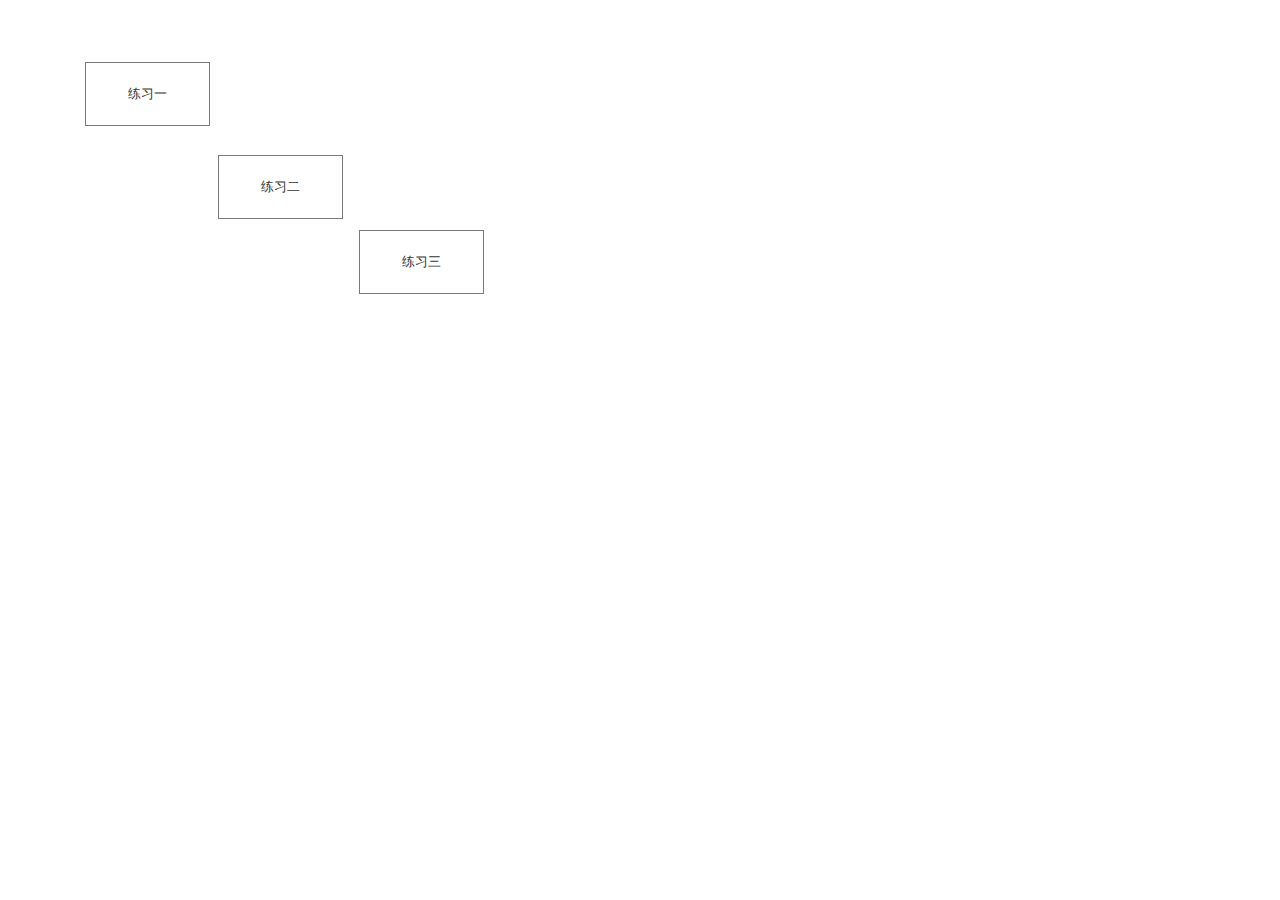
<file: index.html>
﻿<!DOCTYPE html>
<html>
  <head>
    <title>index</title>
    <meta http-equiv="X-UA-Compatible" content="IE=edge"/>
    <meta http-equiv="content-type" content="text/html; charset=utf-8"/>
    <meta name="apple-mobile-web-app-capable" content="yes"/>
    <link href="resources/css/jquery-ui-themes.css" type="text/css" rel="stylesheet"/>
    <link href="resources/css/axure_rp_page.css" type="text/css" rel="stylesheet"/>
    <link href="data/styles.css" type="text/css" rel="stylesheet"/>
    <link href="files/index/styles.css" type="text/css" rel="stylesheet"/>
    <script src="resources/scripts/jquery-1.7.1.min.js"></script>
    <script src="resources/scripts/jquery-ui-1.8.10.custom.min.js"></script>
    <script src="resources/scripts/axure/axQuery.js"></script>
    <script src="resources/scripts/axure/globals.js"></script>
    <script src="resources/scripts/axutils.js"></script>
    <script src="resources/scripts/axure/annotation.js"></script>
    <script src="resources/scripts/axure/axQuery.std.js"></script>
    <script src="resources/scripts/axure/doc.js"></script>
    <script src="data/document.js"></script>
    <script src="resources/scripts/messagecenter.js"></script>
    <script src="resources/scripts/axure/events.js"></script>
    <script src="resources/scripts/axure/recording.js"></script>
    <script src="resources/scripts/axure/action.js"></script>
    <script src="resources/scripts/axure/expr.js"></script>
    <script src="resources/scripts/axure/geometry.js"></script>
    <script src="resources/scripts/axure/flyout.js"></script>
    <script src="resources/scripts/axure/ie.js"></script>
    <script src="resources/scripts/axure/model.js"></script>
    <script src="resources/scripts/axure/repeater.js"></script>
    <script src="resources/scripts/axure/sto.js"></script>
    <script src="resources/scripts/axure/utils.temp.js"></script>
    <script src="resources/scripts/axure/variables.js"></script>
    <script src="resources/scripts/axure/drag.js"></script>
    <script src="resources/scripts/axure/move.js"></script>
    <script src="resources/scripts/axure/visibility.js"></script>
    <script src="resources/scripts/axure/style.js"></script>
    <script src="resources/scripts/axure/adaptive.js"></script>
    <script src="resources/scripts/axure/tree.js"></script>
    <script src="resources/scripts/axure/init.temp.js"></script>
    <script src="files/index/data.js"></script>
    <script src="resources/scripts/axure/legacy.js"></script>
    <script src="resources/scripts/axure/viewer.js"></script>
    <script src="resources/scripts/axure/math.js"></script>
    <script type="text/javascript">
      $axure.utils.getTransparentGifPath = function() { return 'resources/images/transparent.gif'; };
      $axure.utils.getOtherPath = function() { return 'resources/Other.html'; };
      $axure.utils.getReloadPath = function() { return 'resources/reload.html'; };
    </script>
  </head>
  <body>
    <div id="base" class="">

      <!-- Unnamed (矩形) -->
      <div id="u0" class="ax_default box_1">
        <div id="u0_div" class=""></div>
        <!-- Unnamed () -->
        <div id="u1" class="text" style="visibility: visible;">
          <p><span>练习一</span></p>
        </div>
      </div>

      <!-- Unnamed (矩形) -->
      <div id="u2" class="ax_default box_1">
        <div id="u2_div" class=""></div>
        <!-- Unnamed () -->
        <div id="u3" class="text" style="visibility: visible;">
          <p><span>练习二</span></p>
        </div>
      </div>

      <!-- Unnamed (矩形) -->
      <div id="u4" class="ax_default box_1">
        <div id="u4_div" class=""></div>
        <!-- Unnamed () -->
        <div id="u5" class="text" style="visibility: visible;">
          <p><span>练习三</span></p>
        </div>
      </div>
    </div>
  </body>
</html>
</file>
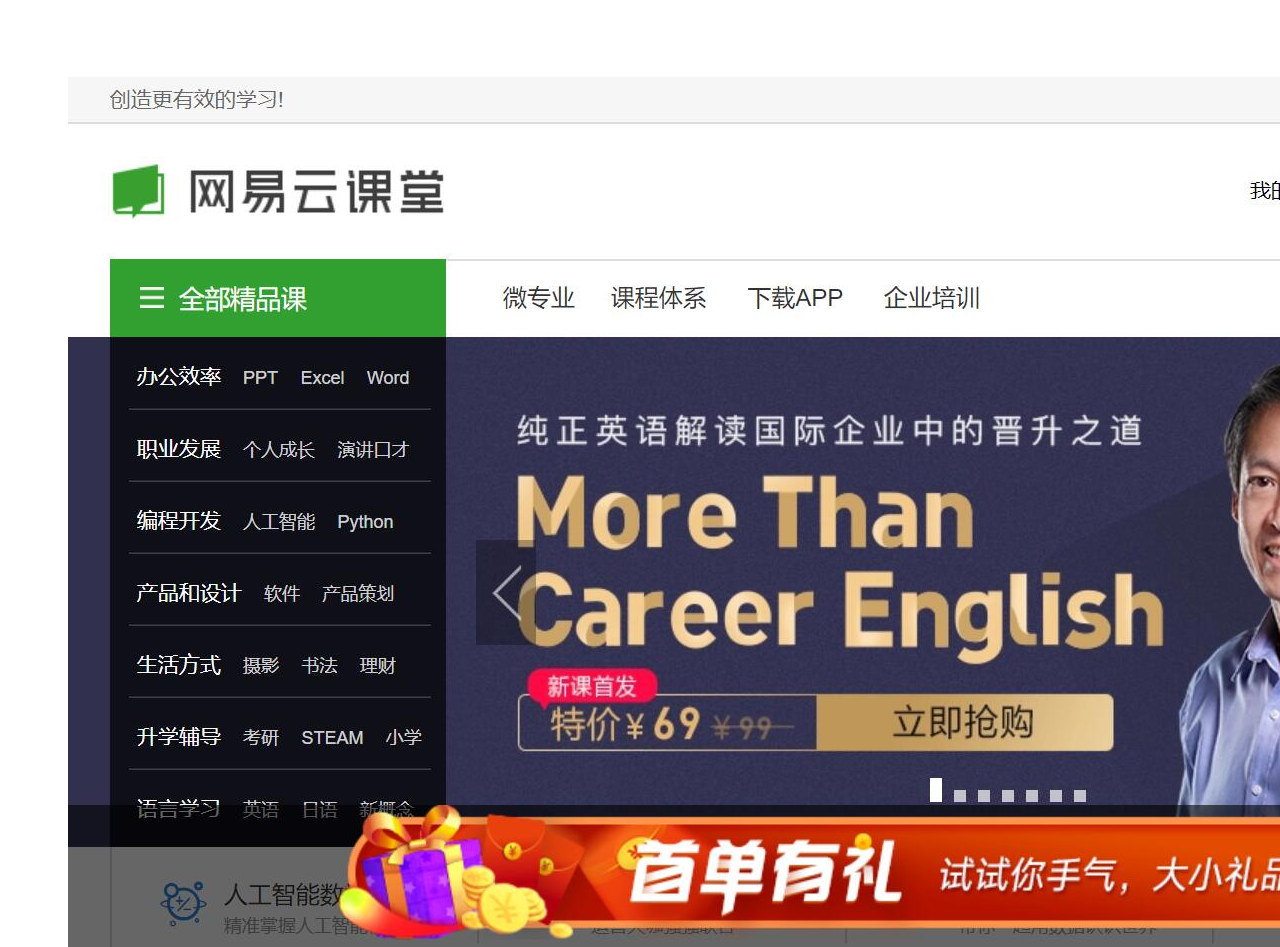
<file: page1.html>
﻿<!DOCTYPE html>
<html>
  <head>
    <title>page1</title>
    <meta http-equiv="X-UA-Compatible" content="IE=edge"/>
    <meta http-equiv="content-type" content="text/html; charset=utf-8"/>
    <meta name="apple-mobile-web-app-capable" content="yes"/>
    <link href="resources/css/jquery-ui-themes.css" type="text/css" rel="stylesheet"/>
    <link href="resources/css/axure_rp_page.css" type="text/css" rel="stylesheet"/>
    <link href="data/styles.css" type="text/css" rel="stylesheet"/>
    <link href="files/page1/styles.css" type="text/css" rel="stylesheet"/>
    <script src="resources/scripts/jquery-1.7.1.min.js"></script>
    <script src="resources/scripts/jquery-ui-1.8.10.custom.min.js"></script>
    <script src="resources/scripts/axure/axQuery.js"></script>
    <script src="resources/scripts/axure/globals.js"></script>
    <script src="resources/scripts/axutils.js"></script>
    <script src="resources/scripts/axure/annotation.js"></script>
    <script src="resources/scripts/axure/axQuery.std.js"></script>
    <script src="resources/scripts/axure/doc.js"></script>
    <script src="data/document.js"></script>
    <script src="resources/scripts/messagecenter.js"></script>
    <script src="resources/scripts/axure/events.js"></script>
    <script src="resources/scripts/axure/recording.js"></script>
    <script src="resources/scripts/axure/action.js"></script>
    <script src="resources/scripts/axure/expr.js"></script>
    <script src="resources/scripts/axure/geometry.js"></script>
    <script src="resources/scripts/axure/flyout.js"></script>
    <script src="resources/scripts/axure/ie.js"></script>
    <script src="resources/scripts/axure/model.js"></script>
    <script src="resources/scripts/axure/repeater.js"></script>
    <script src="resources/scripts/axure/sto.js"></script>
    <script src="resources/scripts/axure/utils.temp.js"></script>
    <script src="resources/scripts/axure/variables.js"></script>
    <script src="resources/scripts/axure/drag.js"></script>
    <script src="resources/scripts/axure/move.js"></script>
    <script src="resources/scripts/axure/visibility.js"></script>
    <script src="resources/scripts/axure/style.js"></script>
    <script src="resources/scripts/axure/adaptive.js"></script>
    <script src="resources/scripts/axure/tree.js"></script>
    <script src="resources/scripts/axure/init.temp.js"></script>
    <script src="files/page1/data.js"></script>
    <script src="resources/scripts/axure/legacy.js"></script>
    <script src="resources/scripts/axure/viewer.js"></script>
    <script src="resources/scripts/axure/math.js"></script>
    <script type="text/javascript">
      $axure.utils.getTransparentGifPath = function() { return 'resources/images/transparent.gif'; };
      $axure.utils.getOtherPath = function() { return 'resources/Other.html'; };
      $axure.utils.getReloadPath = function() { return 'resources/reload.html'; };
    </script>
  </head>
  <body>
    <div id="base" class="">

      <!-- Unnamed (图片) -->
      <div id="u6" class="ax_default image">
        <img id="u6_img" class="img " src="images/page1/u6.jpg"/>
        <!-- Unnamed () -->
        <div id="u7" class="text" style="display: none; visibility: hidden">
          <p><span></span></p>
        </div>
      </div>

      <!-- Unnamed (动态面板) -->
      <div id="u8" class="ax_default ax_default_hidden" style="display: none; visibility: hidden">
        <div id="u8_state0" class="panel_state" data-label="State1">
          <div id="u8_state0_content" class="panel_state_content">

            <!-- Unnamed (图片) -->
            <div id="u9" class="ax_default image">
              <img id="u9_img" class="img " src="images/page1/u9.png"/>
              <!-- Unnamed () -->
              <div id="u10" class="text" style="display: none; visibility: hidden">
                <p><span></span></p>
              </div>
            </div>
          </div>
        </div>
      </div>

      <!-- Unnamed (矩形) -->
      <div id="u11" class="ax_default button">
        <div id="u11_div" class=""></div>
        <!-- Unnamed () -->
        <div id="u12" class="text" style="visibility: visible;">
          <p><span>登陆/注册</span></p>
        </div>
      </div>
    </div>
  </body>
</html>
</file>
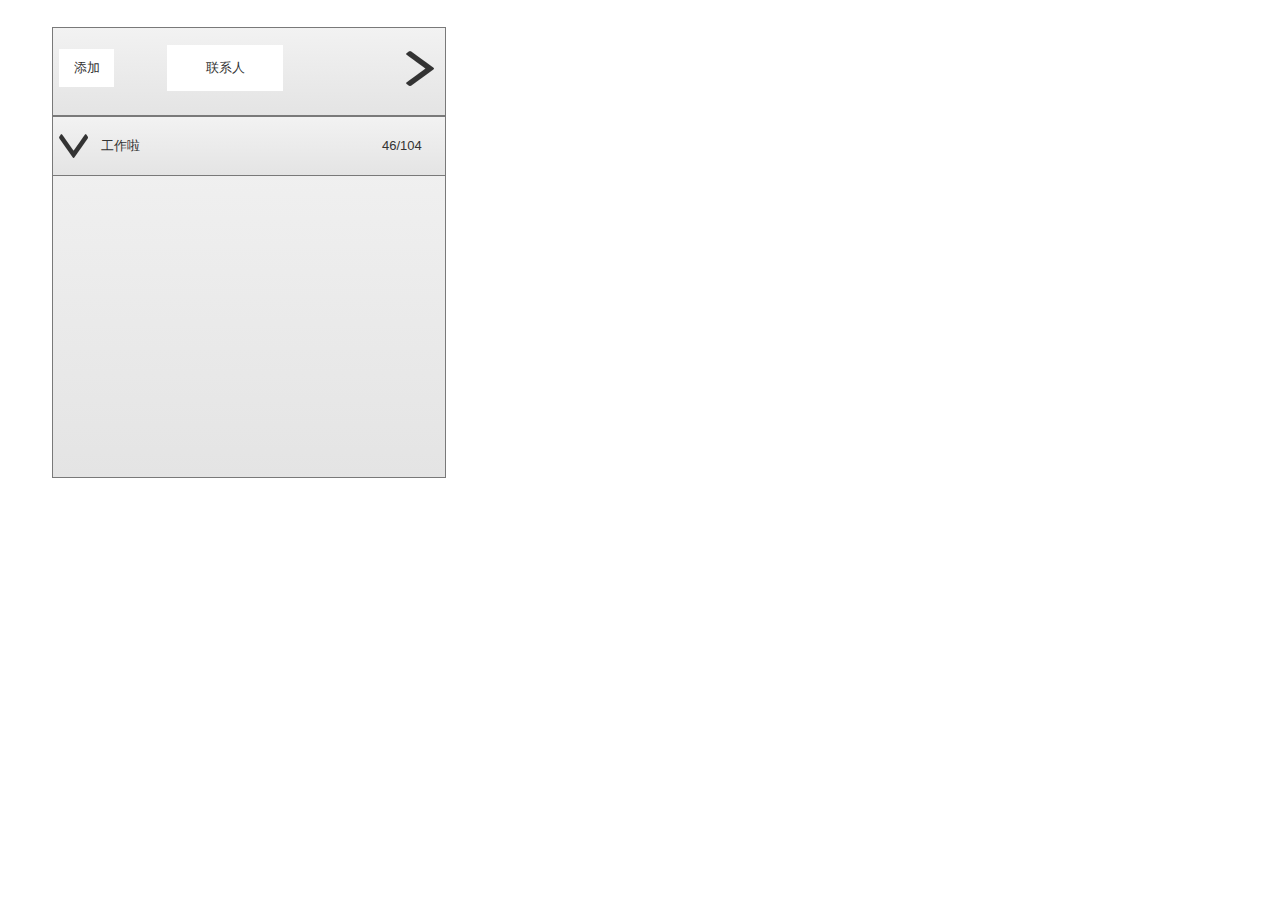
<file: page2.html>
﻿<!DOCTYPE html>
<html>
  <head>
    <title>page2</title>
    <meta http-equiv="X-UA-Compatible" content="IE=edge"/>
    <meta http-equiv="content-type" content="text/html; charset=utf-8"/>
    <meta name="apple-mobile-web-app-capable" content="yes"/>
    <link href="resources/css/jquery-ui-themes.css" type="text/css" rel="stylesheet"/>
    <link href="resources/css/axure_rp_page.css" type="text/css" rel="stylesheet"/>
    <link href="data/styles.css" type="text/css" rel="stylesheet"/>
    <link href="files/page2/styles.css" type="text/css" rel="stylesheet"/>
    <script src="resources/scripts/jquery-1.7.1.min.js"></script>
    <script src="resources/scripts/jquery-ui-1.8.10.custom.min.js"></script>
    <script src="resources/scripts/axure/axQuery.js"></script>
    <script src="resources/scripts/axure/globals.js"></script>
    <script src="resources/scripts/axutils.js"></script>
    <script src="resources/scripts/axure/annotation.js"></script>
    <script src="resources/scripts/axure/axQuery.std.js"></script>
    <script src="resources/scripts/axure/doc.js"></script>
    <script src="data/document.js"></script>
    <script src="resources/scripts/messagecenter.js"></script>
    <script src="resources/scripts/axure/events.js"></script>
    <script src="resources/scripts/axure/recording.js"></script>
    <script src="resources/scripts/axure/action.js"></script>
    <script src="resources/scripts/axure/expr.js"></script>
    <script src="resources/scripts/axure/geometry.js"></script>
    <script src="resources/scripts/axure/flyout.js"></script>
    <script src="resources/scripts/axure/ie.js"></script>
    <script src="resources/scripts/axure/model.js"></script>
    <script src="resources/scripts/axure/repeater.js"></script>
    <script src="resources/scripts/axure/sto.js"></script>
    <script src="resources/scripts/axure/utils.temp.js"></script>
    <script src="resources/scripts/axure/variables.js"></script>
    <script src="resources/scripts/axure/drag.js"></script>
    <script src="resources/scripts/axure/move.js"></script>
    <script src="resources/scripts/axure/visibility.js"></script>
    <script src="resources/scripts/axure/style.js"></script>
    <script src="resources/scripts/axure/adaptive.js"></script>
    <script src="resources/scripts/axure/tree.js"></script>
    <script src="resources/scripts/axure/init.temp.js"></script>
    <script src="files/page2/data.js"></script>
    <script src="resources/scripts/axure/legacy.js"></script>
    <script src="resources/scripts/axure/viewer.js"></script>
    <script src="resources/scripts/axure/math.js"></script>
    <script type="text/javascript">
      $axure.utils.getTransparentGifPath = function() { return 'resources/images/transparent.gif'; };
      $axure.utils.getOtherPath = function() { return 'resources/Other.html'; };
      $axure.utils.getReloadPath = function() { return 'resources/reload.html'; };
    </script>
  </head>
  <body>
    <div id="base" class="">

      <!-- Unnamed (组合) -->
      <div id="u13" class="ax_default">

        <!-- Unnamed (矩形) -->
        <div id="u14" class="ax_default flow_shape">
          <div id="u14_div" class=""></div>
          <!-- Unnamed () -->
          <div id="u15" class="text" style="display: none; visibility: hidden">
            <p><span></span></p>
          </div>
        </div>

        <!-- Unnamed (矩形) -->
        <div id="u16" class="ax_default box_1">
          <div id="u16_div" class=""></div>
          <!-- Unnamed () -->
          <div id="u17" class="text" style="visibility: visible;">
            <p><span>添加</span></p>
          </div>
        </div>

        <!-- Unnamed (矩形) -->
        <div id="u18" class="ax_default box_1">
          <div id="u18_div" class=""></div>
          <!-- Unnamed () -->
          <div id="u19" class="text" style="visibility: visible;">
            <p><span>联系人</span></p>
          </div>
        </div>

        <!-- Unnamed (形状) -->
        <div id="u20" class="ax_default icon">
          <img id="u20_img" class="img " src="images/page2/u20.png"/>
          <!-- Unnamed () -->
          <div id="u21" class="text" style="display: none; visibility: hidden">
            <p><span></span></p>
          </div>
        </div>
      </div>

      <!-- Unnamed (矩形) -->
      <div id="u22" class="ax_default flow_shape">
        <div id="u22_div" class=""></div>
        <!-- Unnamed () -->
        <div id="u23" class="text" style="display: none; visibility: hidden">
          <p><span></span></p>
        </div>
      </div>

      <!-- Unnamed (动态面板) -->
      <div id="u24" class="ax_default ax_default_hidden" style="display: none; visibility: hidden">
        <div id="u24_state0" class="panel_state" data-label="State1">
          <div id="u24_state0_content" class="panel_state_content">

            <!-- Unnamed (组合) -->
            <div id="u25" class="ax_default">

              <!-- Unnamed (矩形) -->
              <div id="u26" class="ax_default flow_shape">
                <div id="u26_div" class=""></div>
                <!-- Unnamed () -->
                <div id="u27" class="text" style="display: none; visibility: hidden">
                  <p><span></span></p>
                </div>
              </div>

              <!-- Unnamed (矩形) -->
              <div id="u28" class="ax_default flow_shape">
                <div id="u28_div" class=""></div>
                <!-- Unnamed () -->
                <div id="u29" class="text" style="visibility: visible;">
                  <p><span>红强</span></p>
                </div>
              </div>

              <!-- Unnamed (矩形) -->
              <div id="u30" class="ax_default flow_shape">
                <div id="u30_div" class=""></div>
                <!-- Unnamed () -->
                <div id="u31" class="text" style="visibility: visible;">
                  <p><span>绿强</span></p>
                </div>
              </div>

              <!-- Unnamed (矩形) -->
              <div id="u32" class="ax_default flow_shape">
                <div id="u32_div" class=""></div>
                <!-- Unnamed () -->
                <div id="u33" class="text" style="visibility: visible;">
                  <p><span>蓝强</span></p>
                </div>
              </div>
            </div>
          </div>
        </div>
      </div>

      <!-- Unnamed (组合) -->
      <div id="u34" class="ax_default">

        <!-- Unnamed (矩形) -->
        <div id="u35" class="ax_default flow_shape">
          <div id="u35_div" class=""></div>
          <!-- Unnamed () -->
          <div id="u36" class="text" style="visibility: visible;">
            <p><span>&nbsp;&nbsp; &nbsp; &nbsp; &nbsp; &nbsp; &nbsp; 工作啦&nbsp; &nbsp; &nbsp; &nbsp; &nbsp; &nbsp; &nbsp; &nbsp; &nbsp; &nbsp; &nbsp; &nbsp; &nbsp; &nbsp; &nbsp; &nbsp; &nbsp; &nbsp; &nbsp; &nbsp; &nbsp; &nbsp; &nbsp; &nbsp; &nbsp; &nbsp; &nbsp; &nbsp; &nbsp; &nbsp; &nbsp; &nbsp; &nbsp;&nbsp; 46/104</span></p>
          </div>
        </div>

        <!-- Unnamed (形状) -->
        <div id="u37" class="ax_default icon">
          <img id="u37_img" class="img " src="images/page2/u37.png"/>
          <!-- Unnamed () -->
          <div id="u38" class="text" style="display: none; visibility: hidden">
            <p><span></span></p>
          </div>
        </div>
      </div>
    </div>
  </body>
</html>
</file>
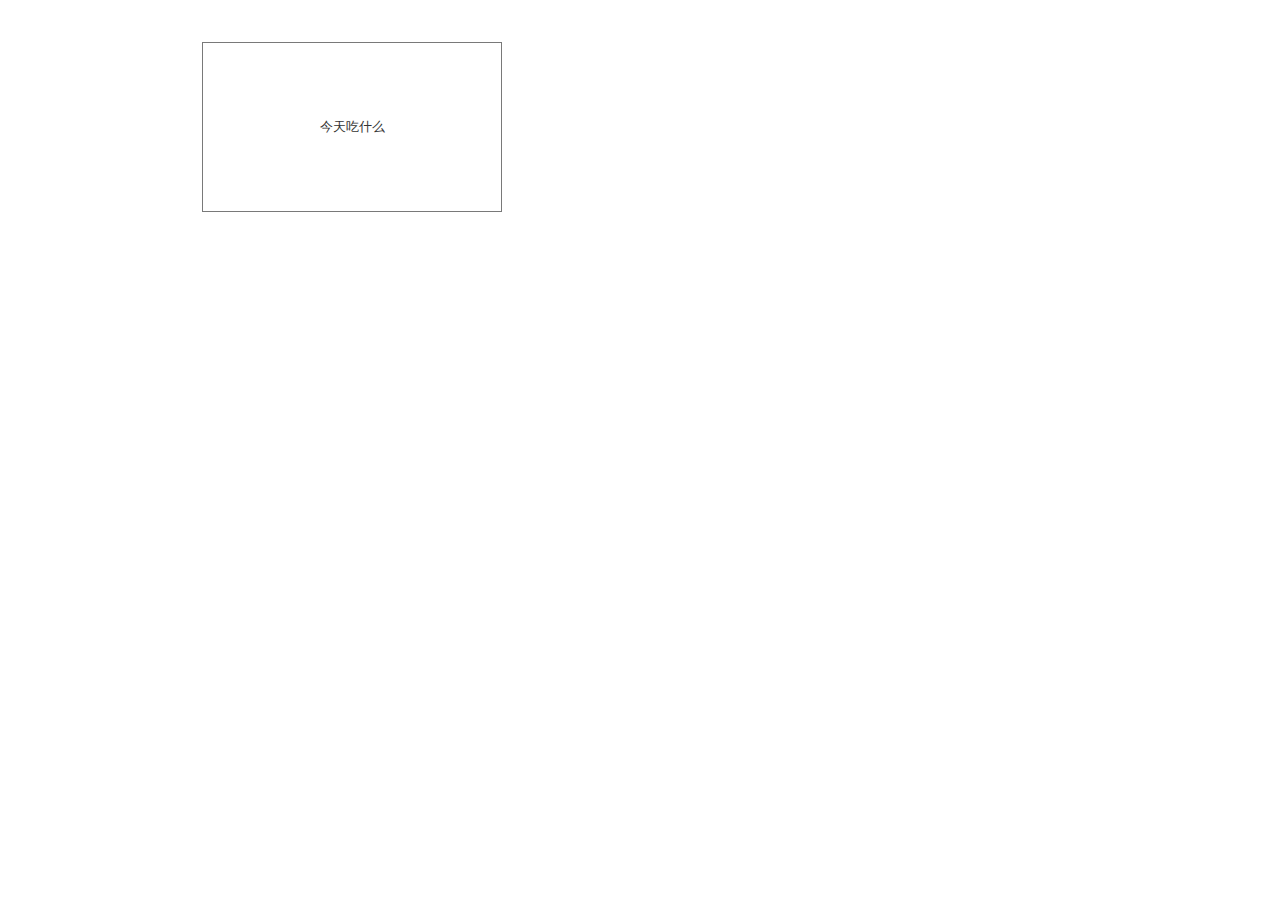
<file: page3.html>
﻿<!DOCTYPE html>
<html>
  <head>
    <title>page3</title>
    <meta http-equiv="X-UA-Compatible" content="IE=edge"/>
    <meta http-equiv="content-type" content="text/html; charset=utf-8"/>
    <meta name="apple-mobile-web-app-capable" content="yes"/>
    <link href="resources/css/jquery-ui-themes.css" type="text/css" rel="stylesheet"/>
    <link href="resources/css/axure_rp_page.css" type="text/css" rel="stylesheet"/>
    <link href="data/styles.css" type="text/css" rel="stylesheet"/>
    <link href="files/page3/styles.css" type="text/css" rel="stylesheet"/>
    <script src="resources/scripts/jquery-1.7.1.min.js"></script>
    <script src="resources/scripts/jquery-ui-1.8.10.custom.min.js"></script>
    <script src="resources/scripts/axure/axQuery.js"></script>
    <script src="resources/scripts/axure/globals.js"></script>
    <script src="resources/scripts/axutils.js"></script>
    <script src="resources/scripts/axure/annotation.js"></script>
    <script src="resources/scripts/axure/axQuery.std.js"></script>
    <script src="resources/scripts/axure/doc.js"></script>
    <script src="data/document.js"></script>
    <script src="resources/scripts/messagecenter.js"></script>
    <script src="resources/scripts/axure/events.js"></script>
    <script src="resources/scripts/axure/recording.js"></script>
    <script src="resources/scripts/axure/action.js"></script>
    <script src="resources/scripts/axure/expr.js"></script>
    <script src="resources/scripts/axure/geometry.js"></script>
    <script src="resources/scripts/axure/flyout.js"></script>
    <script src="resources/scripts/axure/ie.js"></script>
    <script src="resources/scripts/axure/model.js"></script>
    <script src="resources/scripts/axure/repeater.js"></script>
    <script src="resources/scripts/axure/sto.js"></script>
    <script src="resources/scripts/axure/utils.temp.js"></script>
    <script src="resources/scripts/axure/variables.js"></script>
    <script src="resources/scripts/axure/drag.js"></script>
    <script src="resources/scripts/axure/move.js"></script>
    <script src="resources/scripts/axure/visibility.js"></script>
    <script src="resources/scripts/axure/style.js"></script>
    <script src="resources/scripts/axure/adaptive.js"></script>
    <script src="resources/scripts/axure/tree.js"></script>
    <script src="resources/scripts/axure/init.temp.js"></script>
    <script src="files/page3/data.js"></script>
    <script src="resources/scripts/axure/legacy.js"></script>
    <script src="resources/scripts/axure/viewer.js"></script>
    <script src="resources/scripts/axure/math.js"></script>
    <script type="text/javascript">
      $axure.utils.getTransparentGifPath = function() { return 'resources/images/transparent.gif'; };
      $axure.utils.getOtherPath = function() { return 'resources/Other.html'; };
      $axure.utils.getReloadPath = function() { return 'resources/reload.html'; };
    </script>
  </head>
  <body>
    <div id="base" class="">

      <!-- Unnamed (矩形) -->
      <div id="u39" class="ax_default box_1">
        <div id="u39_div" class=""></div>
        <!-- Unnamed () -->
        <div id="u40" class="text" style="visibility: visible;">
          <p><span>今天吃什么</span></p>
        </div>
      </div>

      <!-- Unnamed (动态面板) -->
      <div id="u41" class="ax_default ax_default_hidden" style="display: none; visibility: hidden">
        <div id="u41_state0" class="panel_state" data-label="State1">
          <div id="u41_state0_content" class="panel_state_content">

            <!-- Unnamed (矩形) -->
            <div id="u42" class="ax_default box_1">
              <div id="u42_div" class=""></div>
              <!-- Unnamed () -->
              <div id="u43" class="text" style="display: none; visibility: hidden">
                <p><span></span></p>
              </div>
            </div>

            <!-- Unnamed (矩形) -->
            <div id="u44" class="ax_default box_1">
              <div id="u44_div" class=""></div>
              <!-- Unnamed () -->
              <div id="u45" class="text" style="visibility: visible;">
                <p><span>汉堡</span></p>
              </div>
            </div>

            <!-- Unnamed (矩形) -->
            <div id="u46" class="ax_default box_1">
              <div id="u46_div" class=""></div>
              <!-- Unnamed () -->
              <div id="u47" class="text" style="visibility: visible;">
                <p><span>薯条</span></p>
              </div>
            </div>

            <!-- Unnamed (矩形) -->
            <div id="u48" class="ax_default box_1">
              <div id="u48_div" class=""></div>
              <!-- Unnamed () -->
              <div id="u49" class="text" style="visibility: visible;">
                <p><span>可乐</span></p>
              </div>
            </div>
          </div>
        </div>
      </div>
    </div>
  </body>
</html>
</file>
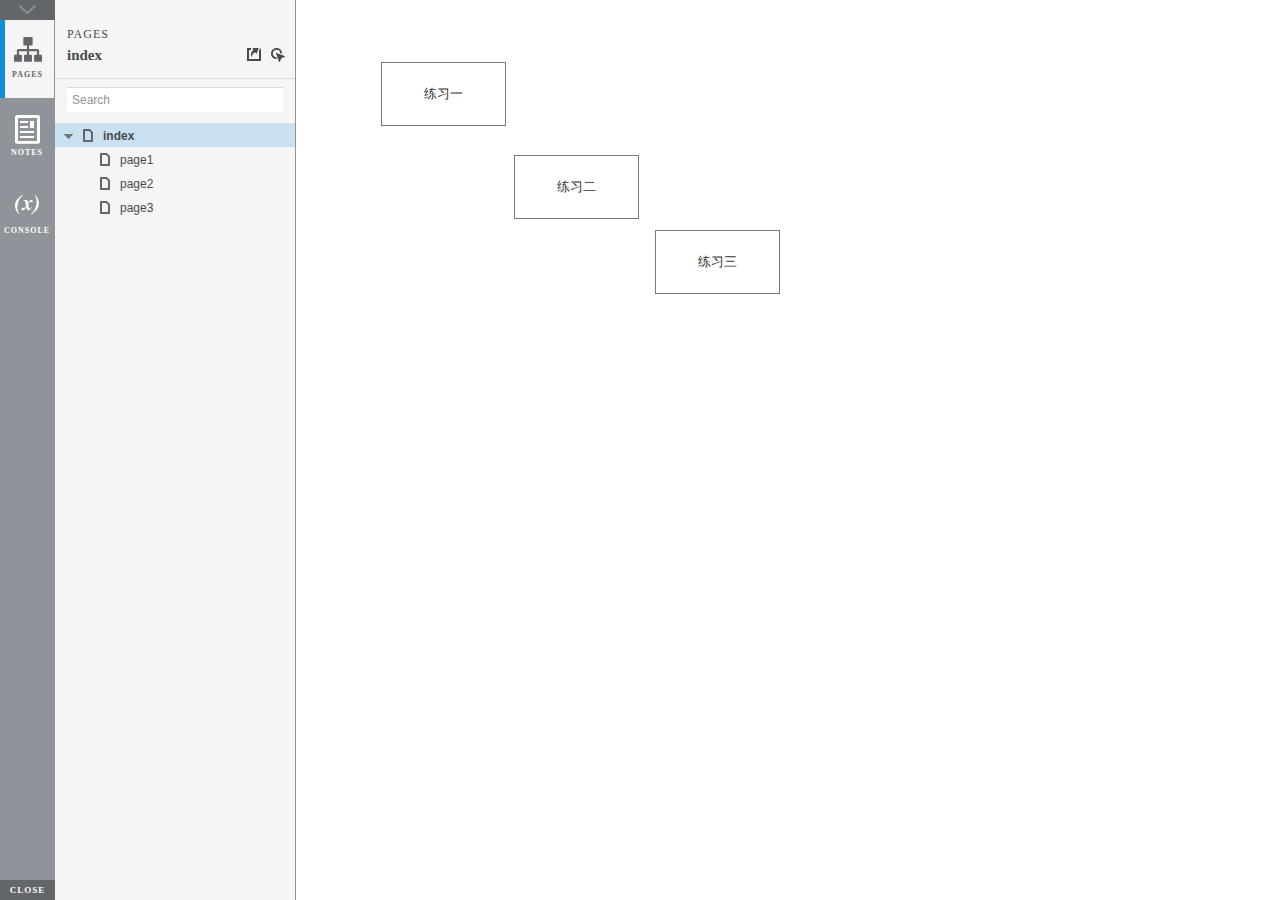
<file: start.html>
﻿<!DOCTYPE html>
<html xmlns="http://www.w3.org/1999/xhtml" xml:lang="en" lang="en">
<head>
    <title>Untitled Document</title>
    <meta http-equiv="X-UA-Compatible" content="IE=edge"/>
    <meta http-equiv="content-type" content="text/html; charset=utf-8" />
    <meta name="viewport" content="width=device-width, initial-scale=1.0" />
    <meta name="apple-mobile-web-app-capable" content="yes" />
    <link type="text/css" href="resources/css/reset.css" rel="Stylesheet" />
    <link type="text/css" href="resources/css/default.css" rel="Stylesheet" />
    <!--<link href='https://fonts.googleapis.com/css?family=Nunito:300' rel='stylesheet' type='text/css'>-->

    <script type="text/javascript">
        if (location.href.toString().indexOf('file://localhost/') == 0) {
            location.href = location.href.toString().replace('file://localhost/', 'file:///');
        }
    </script>

    <script type="text/javascript" src="resources/scripts/jquery-1.7.1.min.js"></script>
    <script type="text/javascript" src="resources/scripts/player/splitter.js"></script>
    <script type="text/javascript" src="resources/scripts/axutils.js"></script>
    <script type="text/javascript" src="resources/scripts/player/axplayer.js"></script>
    <script type="text/javascript" src="resources/scripts/messagecenter.js"></script>
    <script type="text/javascript" src="data/document.js"></script>
    <style type="text/css">

#outerContainer {
	width:1000px;
	height:1500px;
}

.vsplitbar {
    width: 3px;
    /*background: #B9B9B9;*/
    border-right: 1px solid #8f949a;
}

.vsplitbar:hover, .vsplitbar.active {
    background: #8f949a;
}

#rightPanel {
    background-color: White;
}

/*#leftPanel {
    min-width: 120px;
}*/

.splitterMask {
   position:absolute;
   top: 0;
   left: 0;
   width: 100%;
   height: 100%;
   overflow: hidden;
   background-image: url(resources/images/transparent.gif);
   z-index: 20000;
}

    </style>
    <script type="text/javascript" language="JavaScript"><!--
        var SITEMAP_COLLAPSE_VAR_NAME = 'c';
        var PLUGIN_VAR_NAME = 'g';
        var FOOTNOTES_VAR_NAME = 'fn';
        var ADAPTIVE_VIEW_VAR_NAME = 'view';
        var lastLeftPanelWidth = 295;
        var toolBarOnly = true;

        // isolate scope
        (function() {
            setUpController();
            
            var configuration = $axure.document.configuration;
            var _settings = {};
            _settings.projectId = configuration.prototypeId;
            _settings.isAxshare = configuration.isAxshare;
            _settings.loadFeedbackPlugin = configuration.loadFeedbackPlugin;
            var cHash = getHashStringVar(SITEMAP_COLLAPSE_VAR_NAME);
            _settings.startCollapsed = cHash == "1";
            if(cHash == "2") closePlayer();
            var gHash = getHashStringVar(PLUGIN_VAR_NAME);
            if(gHash == "") gHash = 1;
            _settings.startPluginGid = gHash;

            $axure.player.settings = _settings;

            $(window).bind('load', function() {
                if(CHROME_5_LOCAL && !$('body').attr('pluginDetected')) {
                    window.location = 'resources/chrome/chrome.html';
                }
            });

            $(document).ready(function() {
                $axure.page.bind('load.start', mainFrame_onload);
                $axure.messageCenter.addMessageListener(messageCenter_message);

                $(document).on('pluginShown', function (event, data) {
                    setVarInCurrentUrlHash('g', data ? data : '');
                });

                $(document).on('pluginCreated', function(event, data) {
                    if($axure.player.settings.startPluginGid == data) {
                        $axure.player.showPlugin(data);
                    }
                });

                if($axure.player.settings.loadFeedbackPlugin) {
                    if($axure.player.settings.isAxshare) {
                        $axure.utils.loadJS('/Scripts/plugins/feedback/feedback8.js');
                    } else {
                        $axure.utils.loadJS('http://share.axure.com/Scripts/plugins/feedback/feedback8.js');
                    }
                }

                if(navigator.userAgent.indexOf("MSIE") >= 0) $('#outerContainer').width('100%');
                initialize();
                if($axure.player.settings.startCollapsed) $('#outerContainer').splitter({ sizeLeft: 0 });
                else $('#outerContainer').splitter({ sizeLeft: lastLeftPanelWidth });
                $('#leftPanel').width(lastLeftPanelWidth);
                
                $(window).resize(function() { resizeContent(); });

                $('#maximizePanelContainer').hide();

                initializeLogo();

                $(window).resize();
                resizeContent();
                
                $axure.player.collapseToBar();

                if($axure.player.settings.startCollapsed) {
                    collapse();
                    $('#leftPanel').width(0);
                }

                if(MOBILE_DEVICE) {
                    $('#interfaceControlFrameMinimizeContainer').height('45px');
                    $('#interfaceControlFrameMinimizeContainer a').height('45px');
                    $('#interfaceControlFrameHeaderContainer').css('margin-top','45px');
                    $('#interfaceControlFrameCloseContainer a').css('padding','10px 0px');
                    $('#maximizePanelContainer').height('45px');//.css('top','inherit').css('bottom','0px');

                    $('body').removeClass('hashover');

                    if(IOS) {
                        $('#rightPanel').css('overflow', 'auto').css('-webkit-overflow-scrolling', 'touch').css('-ms-overflow-x', 'hidden');

                        window.addEventListener("orientationchange", function() {
                            var viewport = document.querySelector("meta[name=viewport]");
                            //so iOS doesn't zoom when switching back to portrait
                            viewport.setAttribute('content', 'width=device-width, initial-scale=1.0, maximum-scale=1.0');
                            viewport.setAttribute('content', 'width=device-width, initial-scale=1.0');
                            resizeContent();
                        }, false);

                        $axure.page.bind('load.start', function() {
                            resizeContent();
                        });
                    }
                }

            });

            function initialize() {
                var legacyQString = getQueryString("Page");
                if (legacyQString.length > 0) {
                    location.href = location.href.substring(0, location.href.indexOf("?")) + "#p=" + legacyQString;
                    return;
                }

                var mainFrame = document.getElementById("mainFrame");
                mainFrame.contentWindow.location.href = getInitialUrl();
            }

            function initializeLogo() {
                if($axure.document.configuration.logoImagePath) {
                    var image = new Image();
                    image.onload = function() {
                        $('#logoImage').css('max-width', this.width + 'px');
                        $axure.player.resizeContent();
                    };
                    image.src = $axure.document.configuration.logoImagePath;
                
                    $('#interfaceControlFrameLogoImageContainer').html('<img id="logoImage" src="" />');
                    $('#logoImage').attr('src', $axure.document.configuration.logoImagePath).load(function() { resizeContent(); });
                } else $('#interfaceControlFrameLogoImageContainer').hide();

                if ($axure.document.configuration.logoImageCaption) {
                    $('#interfaceControlFrameLogoCaptionContainer').html($axure.document.configuration.logoImageCaption);
                } else $('#interfaceControlFrameLogoCaptionContainer').hide();

                if(!$('#interfaceControlFrameLogoImageContainer').is(':visible') && !$('#interfaceControlFrameLogoCaptionContainer').is(':visible')) {
                    $('#interfaceControlFrameLogoContainer').hide();
                }
            }

            var resizeContent = $axure.player.resizeContent = function() {
                var newHeight = $(window).height();
                var newWidth = $(window).width();

                var controlContainerHeight = newHeight;// - 30;
                if($('#interfaceControlFrameLogoContainer').is(':visible')) controlContainerHeight -= $('#interfaceControlFrameLogoContainer').outerHeight();// + 16;

                $('#outerContainer').height(newHeight).width(newWidth);
                $('.vsplitbar').height(newHeight);
                $('#leftPanel').height(newHeight);
                $('#interfaceControlFrame').height(newHeight);
                $('#interfaceControlFrameContainer').height(newHeight);
                $('#interfaceControlFrameHostContainer').height(controlContainerHeight);

                $('#rightPanel').height(newHeight);
                $('#mainFrame').height(newHeight);

                if($('#leftPanel').is(':visible')) $('#rightPanel').width($(window).width() - $('#leftPanel').width() - 1);// $('.vsplitbar').width());
                else $('#rightPanel').width($(window).width());

                $(document).trigger('ContainerHeightChange',[controlContainerHeight]);

                if(MOBILE_DEVICE) {
                    if(!(getHashStringVar(ADAPTIVE_VIEW_VAR_NAME).length > 0)) $axure.messageCenter.postMessage('setAdaptiveViewForSize', {'width':newWidth, 'height':$('#rightPanel').height()});
                }
            }

            var collapseToBar = $axure.player.collapseToBar = function() {
                lastLeftPanelWidth = $('#leftPanel').width();
                $('#leftPanel').width('55px');
                $('.vsplitbar').hide();
                $('#rightPanel').width($(window).width() - $('#leftPanel').width());
                $(window).resize();
                $('#outerContainer').trigger('resize');
                toolBarOnly = true;
            }

            var expandFromBar = $axure.player.expandFromBar = function() {
                if($('.vsplitbar').is(':visible')) return;

                $('#leftPanel').width(lastLeftPanelWidth);
                $('.vsplitbar').show();
                $('#rightPanel').width($(window).width() - $('#leftPanel').width() - 1);// $('.vsplitbar').width());
                $(window).resize();
                $('#outerContainer').trigger('resize');
                toolBarOnly = false;
            }

        })();

        function messageCenter_message(message, data) {
            if(message == 'expandFrame') expand();
            else if(message == 'getCollapseFrameOnLoad' && $axure.player.settings.startCollapsed && !MOBILE_DEVICE) $axure.messageCenter.postMessage('collapseFrameOnLoad');
        }

        
        function getInitialUrl() {
            var pageName = getHashStringVar("p");
            if(pageName.length > 0) return pageName + ".html";
            else {
                var url = getFirstPageUrl($axure.document.sitemap.rootNodes);
                return (url ? url : "about:blank");
            }
        }

        function getFirstPageUrl(nodes) {
            for (var i = 0; i < nodes.length; i++) {
                var node = nodes[i];
                if (node.url) return node.url;
                else {
                    var hasChildren = (node.children && node.children.length > 0);
                    if (hasChildren) {
                        var url = getFirstPageUrl(node.children);
                        if (url) return url;
                    }
                }
            }
            return null;
        }

        function closePlayer() {
            if($axure.page.location) window.location.href = $axure.page.location;
            else {
                var pageFile = getInitialUrl();
                var currentLocation = window.location.toString();
                window.location.href = currentLocation.substr(0, currentLocation.lastIndexOf("/") + 1) + pageFile;
            }
        }

        function replaceHash(newHash) {
            var currentLocWithoutHash = window.location.toString().split('#')[0];

            //We use replace so that every hash change doesn't get appended to the history stack.
            //We use replaceState in browsers that support it, else replace the location
            if(typeof window.history.replaceState != 'undefined') {
                try {
                    //Chrome 45 (Version 45.0.2454.85 m) started throwing an error here when generated locally (this only happens with sitemap open) which broke all interactions.
                    //try catch breaks the url adjusting nicely when the sitemap is open, but all interactions and forward and back buttons work.
                    //Uncaught SecurityError: Failed to execute 'replaceState' on 'History': A history state object with URL 'file:///C:/Users/Ian/Documents/Axure/HTML/Untitled/start.html#p=home' cannot be created in a document with origin 'null'.
                    window.history.replaceState(null, null, currentLocWithoutHash + newHash);
                } catch(ex) {}
            } else {
                window.location.replace(currentLocWithoutHash + newHash);
            }
        }

        function collapse() {
            setVarInCurrentUrlHash('c', 1);
            if(!toolBarOnly) lastLeftPanelWidth = $('#leftPanel').width();

            $('#maximizePanelContainer').show();
            $('#leftPanel').hide();
            $('.vsplitbar').hide();
            $('#rightPanel').width($(window).width());
            $(window).resize();
            $('#outerContainer').trigger('resize');

            $(document).trigger('sidebarCollapse');

            if(MOBILE_DEVICE) {
                $('#maximizePanelContainer').animate({
                    top:$('#rightPanel').height() - $('#maximizePanelContainer').height()
                }, 300, 'swing', function() {
                    $('#maximizePanelContainer').css('top', 'inherit').css('bottom', '0px');
                });
            }
        }

        function expand() {
            if(MOBILE_DEVICE) {
                $('#maximizePanelContainer').css('top', '0px').css('bottom', 'inherit');
            }

            deleteVarFromCurrentUrlHash('c');
            $('#maximizePanelContainer').hide();
            $('#leftPanel').width(lastLeftPanelWidth);
            $('#leftPanel').show();
            if(!toolBarOnly) {
                $('.vsplitbar').show();
                $('#rightPanel').width($(window).width() - $('#leftPanel').width() - 1);
            } else {
                $axure.player.collapseToBar();
            }
            $(window).resize();
            $('#outerContainer').trigger('resize');

            $(document).trigger('sidebarExpanded');
        }


        function mainFrame_onload() {
            if($axure.page.pageName) document.title = $axure.page.pageName;
        }

        function getQueryString(query) {
            var qstring = self.location.href.split("?");
            if(qstring.length < 2) return "";
            return GetParameter(qstring, query);
        }
        
        function GetParameter(qstring, query) {
            var prms = qstring[1].split("&");
            var frmelements = new Array();
            var currprmeter, querystr = "";

            for(var i = 0; i < prms.length; i++) {
                currprmeter = prms[i].split("=");
                frmelements[i] = new Array();
                frmelements[i][0] = currprmeter[0];
                frmelements[i][1] = currprmeter[1];
            }

            for(j = 0; j < frmelements.length; j++) {
                if(frmelements[j][0].toLowerCase() == query.toLowerCase()) {
                    querystr = frmelements[j][1];
                    break;
                }
            }
            return querystr;
        }
        
        function getHashStringVar(query) {
            var qstring = self.location.href.split("#");
            if(qstring.length < 2) return "";
            return GetParameter(qstring, query);
        }

        function setHashStringVar(currentHash, varName, varVal) {
            var varWithEqual = varName + '=';
            var poundVarWithEqual = varVal === '' ? '' :  '#' + varName + '=' + varVal;
            var ampVarWithEqual = varVal === '' ? '' :  '&' + varName + '=' + varVal;
            var hashToSet = '';

            var pageIndex = currentHash.indexOf('#' + varWithEqual);
            if(pageIndex == -1) pageIndex = currentHash.indexOf('&' + varWithEqual);
            if(pageIndex != -1) {
                var newHash = currentHash.substring(0, pageIndex);

                newHash = newHash == '' ? poundVarWithEqual : newHash + ampVarWithEqual;

                var ampIndex = currentHash.indexOf('&', pageIndex + 1);
                if(ampIndex != -1) {
                    newHash = newHash == '' ? '#' + currentHash.substring(ampIndex + 1) : newHash + currentHash.substring(ampIndex);
                }
                hashToSet = newHash;
            } else if(currentHash.indexOf('#') != -1) {
                hashToSet = currentHash + ampVarWithEqual;
            } else {
                hashToSet = poundVarWithEqual;
            }

            if(hashToSet != '' || varVal == '') {
                return hashToSet;
            }

            return null;
        }

        function setVarInCurrentUrlHash(varName, varVal) {
            var newHash = setHashStringVar(window.location.hash, varName, varVal);

            if(newHash != null) {
                replaceHash(newHash);
            }
        }

        function deleteHashStringVar(currentHash, varName) {
            var varWithEqual = varName + '=';

            var pageIndex = currentHash.indexOf('#' + varWithEqual);
            if(pageIndex == -1) pageIndex = currentHash.indexOf('&' + varWithEqual);
            if(pageIndex != -1) {
                var newHash = currentHash.substring(0, pageIndex);

                var ampIndex = currentHash.indexOf('&', pageIndex + 1);

                //IF begin of string....if none blank, ELSE # instead of & and rest
                //IF in string....prefix + if none blank, ELSE &-rest
                if(newHash == '') { //beginning of string
                    newHash = ampIndex != -1 ? '#' + currentHash.substring(ampIndex + 1) : '';
                } else { //somewhere in the middle
                    newHash = newHash + (ampIndex != -1 ? currentHash.substring(ampIndex) : '');
                }

                return newHash;
            }

            return null;
        }

        function deleteVarFromCurrentUrlHash(varName) {
            var newHash = deleteHashStringVar(window.location.hash, varName);

            if(newHash != null) {
                replaceHash(newHash);
            }
        }
    --></script>

    <link type="text/css" rel="Stylesheet" href="plugins/sitemap/styles/sitemap.css" />
    <script type="text/javascript" src="plugins/sitemap/sitemap.js"></script>
    <link type="text/css" rel="Stylesheet" href="plugins/page_notes/styles/page_notes.css" />
    <script type="text/javascript" src="plugins/page_notes/page_notes.js"></script>
    <!--<link type="text/css" rel="Stylesheet" href="plugins/recordplay/styles/recordplay.css" />
    <script type="text/javascript" src="plugins/recordplay/recordplay.js"></script>-->
    <link type="text/css" rel="Stylesheet" href="plugins/debug/styles/debug.css" />
    <script type="text/javascript" src="plugins/debug/debug.js"></script>

</head>
<body scroll="no" class="hashover">
    <div id="outerContainer">

        <div id="leftPanel">
            <div id="interfaceControlFrame">
                <div id="interfaceControlFrameMinimizeContainer">
                    <a title="Collapse" id="interfaceControlFrameMinimizeButton" onclick="collapse();">&nbsp;</a>
                </div>
                <div id="interfaceControlFrameHeaderContainer">
                    <ul id="interfaceControlFrameHeader"></ul>
                </div>
                <div id="interfaceControlFrameContainer">
                    <div id="interfaceControlFrameLogoContainer">
                        <div id="interfaceControlFrameLogoImageContainer"></div>
                        <div id="interfaceControlFrameLogoCaptionContainer"></div>
                    </div>
                    <div id="interfaceControlFrameHostContainer">
                    </div>
                </div>
                <div id="interfaceControlFrameCloseContainer">
                    <a title="Close" id="interfaceControlFrameCloseButton" onclick="closePlayer();">CLOSE</a>
                </div>
            </div>
        </div>
        <div id="rightPanel">
            <iframe id="mainFrame" name="mainFrame" width="100%" height="100%" src="" frameborder="0" style="display: block;"></iframe>
        </div>

    </div>

    <div id="maximizePanelContainer">
        <iframe id="expandFrame" src="resources/expand.html" width="100%" height="100%" scrolling="no" allowtransparency="true" frameborder="0"></iframe>
    </div>

</body>
</html>
</file>
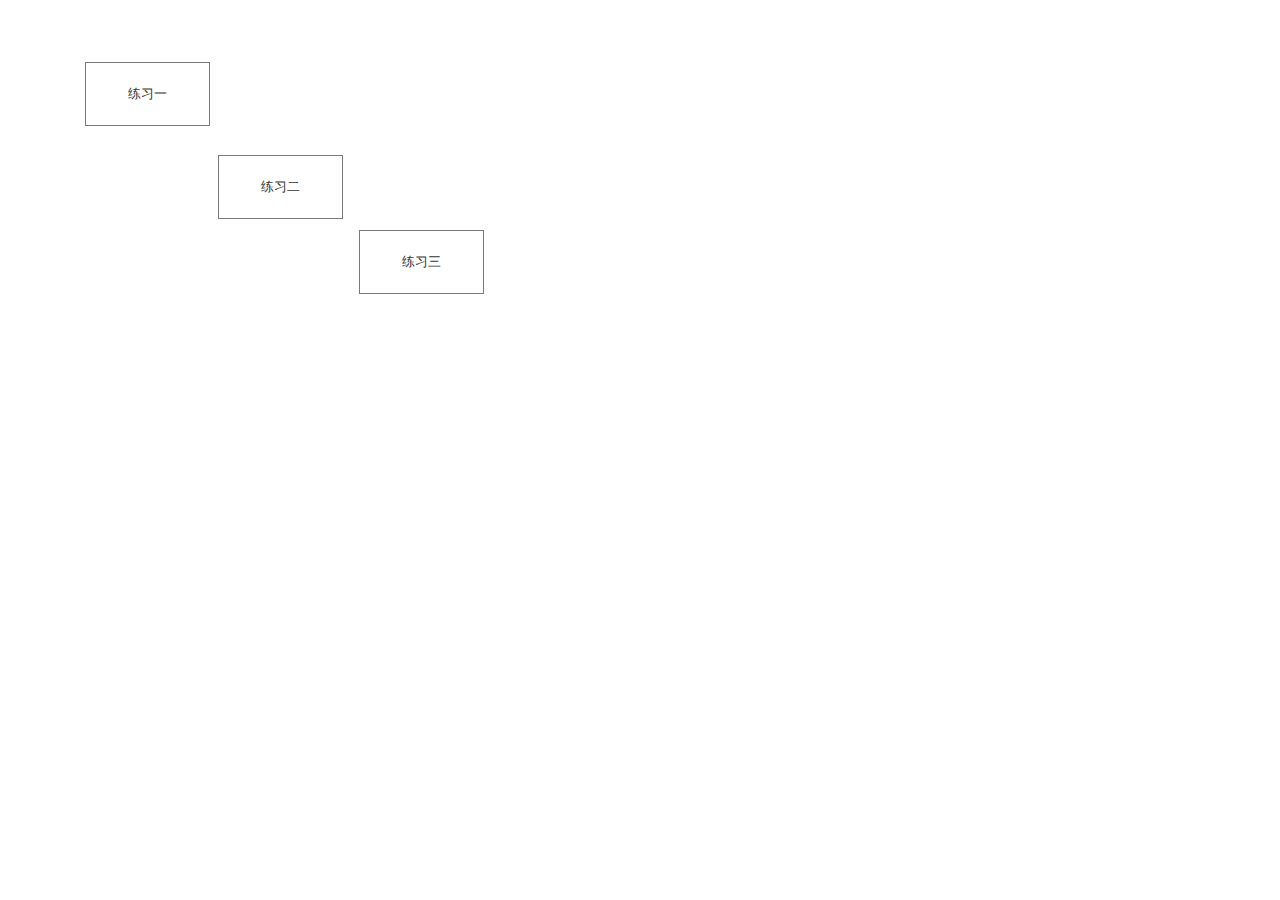
<file: resources/reload.html>
﻿<html>
	<head>
		<title></title>
	</head>
	<body>
	
	<script language="javascript">
	function getUrl() {
      var query = window.location.hash.substring(1);
      var vars = query.split("&&&");
      for (var i=0;i<vars.length;i++) {
        var url = vars[i];
        return decodeURI(url).replace("html%23","html#");
      } 
    }

    var rel = '../';
    var url = getUrl();
    if (url.indexOf(":") > 0 && url.indexOf(":") < 10) rel = '';
	self.location.href = rel + url;
	</script>
	
	</body>
</html>
</file>
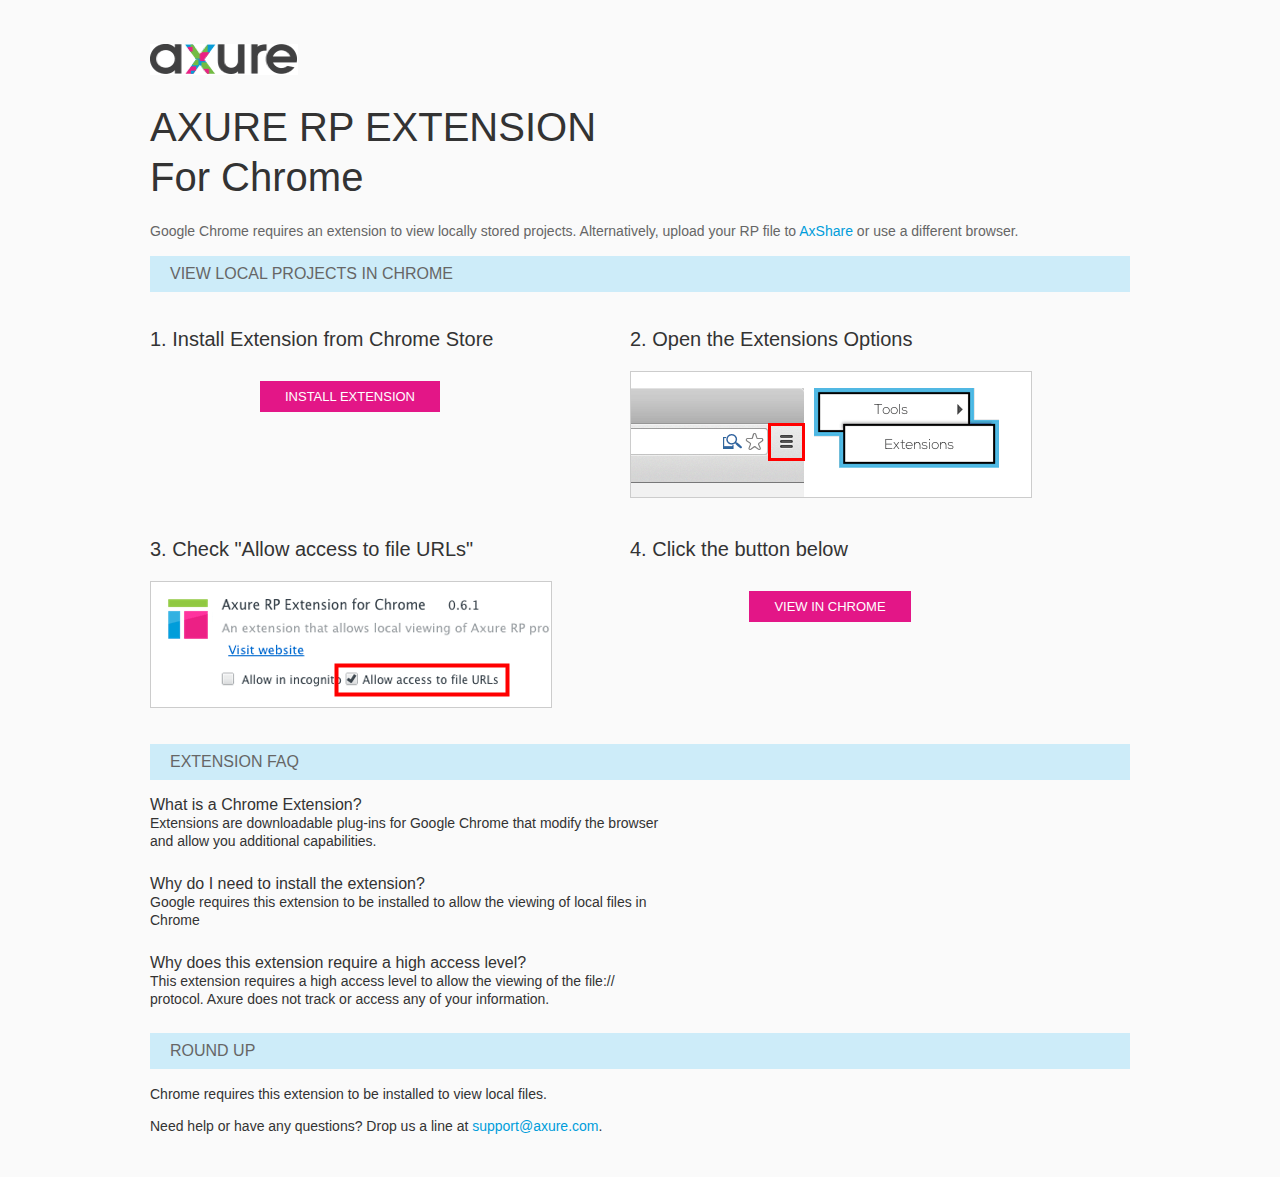
<file: resources/chrome/chrome.html>
<html>
<head>
    <title>Install the Axure RP Chrome Extension</title>
    <style type="text/css">
        *
        {
            font-family: Helvetica, Arial, sans-serif;
        }
        body
        {
            text-align: center;
            background-color: #fafafa;
        }
        p
        {
            font-size: 14px;
            line-height: 18px;
            color: #333333;
        }
        div.container
        {
            width: 980px;
            margin-left: auto;
            margin-right: auto;
            text-align: left;
        }
        a
        {
            text-decoration: none;
            color: #009dda;
        }
        .button
        {
            background: #E31687;
            font: normal 16px Arial, sans-serif;
            color: #FFFFFF;
            padding: 8px 25px 8px 25px;
            border: 0;
            display: inline-block;
            margin-top: 10px;
            text-transform: uppercase;
            font-size: 13px;
        }
        a:hover.button
        {
            opacity: .8;
        }
        div.left
        {
            width: 400px;
            float: left;
            margin-right: 80px;
        }
        div.right
        {
            width: 400px;
            float: left;
        }
        div.buttonContainer
        {
            text-align: center;
        }
        h1
        {
            font-size: 40px;
            color: #333333;
            line-height: 50px;
            margin-bottom: 20px;
            font-weight: normal;
        }
        h2
        {
            font-size: 38px;
            font-weight: normal;
            color: #08639C;
            text-align: center;
        }
        h3
        {
            font-size: 20px;
            color: #333333;
            font-weight: normal;
        }
        .heading
        {
            background-color: #cdecf9;
            height: 36px;
            line-height: 36px;
            padding-left: 20px;
            font-size: 16px;
            color: #666666;
        }
        span.faq
        {
            font-size: 16px;
            font-weight: normal;
            color: #333333;
            display: block;
        }
    </style>
</head>
<body>
    <div class="container">
        <br />
        <br />
        <img src="axure_logo.gif" alt="axure" />
        <br />
        <h1>
            AXURE RP EXTENSION<br />
            For Chrome</h1>
        <p style="font-size: 14px; color: #666666; margin-top: 10px;">
            Google Chrome requires an extension to view locally stored projects. Alternatively,
            upload your RP file to <a href="https://share.axure.com">AxShare</a> or use a different
            browser.</p>
        <h3 class="heading">
            VIEW LOCAL PROJECTS IN CHROME</h3>
        <div class="left">
            <h3>
                1. Install Extension from Chrome Store</h3>
            <div class="buttonContainer">
                <a class="button" href="https://chrome.google.com/webstore/detail/dogkpdfcklifaemcdfbildhcofnopogp"
                    target="_blank">Install Extension</a>
            </div>
        </div>
        <div class="right">
            <h3>
                2. Open the Extensions Options</h3>
            <img src="extensions_menu.gif" alt="extensions" />
        </div>
        <div style="clear: both; height: 20px;">
            &nbsp;</div>
        <div class="left">
            <h3>
                3. Check "Allow access to file URLs"</h3>
            <img src="allow_access.gif" alt="allow access" />
        </div>
        <div class="right">
            <h3>
                4. Click the button below</h3>
            <div class="buttonContainer">
                <a class="button" href="../../start.html">View in Chrome</a>
            </div>
        </div>
        <div style="clear: both; height: 20px;">
        </div>
        <h3 class="heading">
            EXTENSION FAQ</h3>
        <p>
            <span class="faq">What is a Chrome Extension?</span> Extensions are downloadable
            plug-ins for Google Chrome that modify the browser<br />
            and allow you additional capabilities.
        </p>
        <p style="margin-top: 25px;">
            <span class="faq">Why do I need to install the extension?</span> Google requires
            this extension to be installed to allow the viewing of local files in<br />
            Chrome
        </p>
        <p style="margin-top: 25px; margin-bottom: 25px;">
            <span class="faq">Why does this extension require a high access level?</span> This
            extension requires a high access level to allow the viewing of the file://<br />
            protocol. Axure does not track or access any of your information.
        </p>
        <h3 class="heading">
            ROUND UP</h3>
        <p>
            Chrome requires this extension to be installed to view local files.</p>
        <p>
            Need help or have any questions? Drop us a line at <a href="mailto:support@axure.com">
                support@axure.com</a>.
        </p>
        <div style="clear: both; height: 20px;">
        </div>
    </div>
</body>
</html>
</file>
<file: resources/css/axure_rp_page.css>
﻿/* so the window resize fires within a frame in IE7 */
html, body {
    height: 100%;
}

a {
    color: inherit;
}

p {
    margin: 0px;
    text-rendering: optimizeLegibility;
    font-feature-settings: "kern" 1;
    -webkit-font-feature-settings: "kern";
    -moz-font-feature-settings: "kern";
    -moz-font-feature-settings: "kern=1";
    font-kerning: normal;
}

iframe {
    background: #FFFFFF;
}

/* to match IE with C, FF */
input {
    padding: 1px 0px 1px 0px;
    box-sizing: border-box;
    -moz-box-sizing: border-box;
}

textarea {
    margin: 0px;
    box-sizing: border-box;
    -moz-box-sizing: border-box;
}

div.intcases {
    font-family: arial; 
    font-size: 12px;
    text-align:left; 
    border:1px solid #AAA; 
    background:#FFF none repeat scroll 0% 0%; 
    z-index:9999; 
    visibility:hidden; 
    position:absolute;
    padding: 0px;
    border-radius: 3px;
    white-space: nowrap;
}

div.intcaselink {
    cursor: pointer;
    padding: 3px 8px 3px 8px;
    margin: 5px;
    background:#EEE none repeat scroll 0% 0%; 
    border:1px solid #AAA;
    border-radius: 3px;
}

div.refpageimage {
    position: absolute;
    left: 0px;
    top: 0px;
    font-size: 0px;
    width: 16px;
    height: 16px;
    cursor: pointer;
    background-image: url(images/newwindow.gif);
    background-repeat: no-repeat;
}

div.annnoteimage {
    position: absolute;
    left: 0px;
    top: 0px;
    font-size: 0px;
    /*width: 16px;
    height: 12px;*/
    cursor: help;
    /*background-image: url(images/note.gif);*/
    /*background-repeat: no-repeat;*/
    width: 13px;
    height: 12px;
    padding-top: 1px;
    text-align: center;
    background-color: #138CDD;
    -moz-box-shadow: 1px 1px 3px #aaa;
    -webkit-box-shadow: 1px 1px 3px #aaa;
    box-shadow: 1px 1px 3px #aaa;
}

div.annnoteline {
    display: inline-block;
    width: 9px;
    height: 1px;
    border-bottom: 1px solid white;
    margin-top: 1px;
}

div.annnotelabel {
    position: absolute;
    left: 0px;
    top: 0px;
    font-family: Helvetica,Arial;
    font-size: 10px;
    /*border: 1px solid rgb(166,221,242);*/
    cursor: help;
    /*background:rgb(0,157,217) none repeat scroll 0% 0%;*/ 
    padding: 1px 3px 1px 3px;
    white-space: nowrap;
    color: white;
    
    background-color: #138CDD;
    -moz-box-shadow: 1px 1px 3px #aaa;
    -webkit-box-shadow: 1px 1px 3px #aaa;
    box-shadow: 1px 1px 3px #aaa;
}

.annotation {
    font-size: 12px;
    padding-left: 2px;
    margin-bottom: 5px;
}

.annotationName {
    /*font-size: 13px;
    font-weight: bold;
    margin-bottom: 3px;
    white-space: nowrap;*/

    font-family: 'Trebuchet MS';
    font-size: 14px;
    font-weight: bold;
    margin-bottom: 5px;
    white-space: nowrap;
}

.annotationValue {
    font-family: Arial, Helvetica, Sans-Serif;
    font-size: 12px;
    color: #4a4a4a;
    line-height: 21px;
    margin-bottom: 20px;
}

.noteLink {
    text-decoration: inherit;
    color: inherit;
}

.noteLink:hover {
    background-color: white;
}

/* this is a fix for the issue where dialogs jump around and takes the text-align from the body */
.dialogFix {
    position:absolute;
    text-align:left;
    border: 1px solid #8f949a;
}


@keyframes pulsate {
  from {
    box-shadow: 0 0 10px #15d6ba;
  }
  to {
    box-shadow: 0 0 20px #15d6ba;
  }
}

@-webkit-keyframes pulsate {
  from {
    -webkit-box-shadow: 0 0 10px #15d6ba;
    box-shadow: 0 0 10px #15d6ba;
  }
  to {
    -webkit-box-shadow: 0 0 20px #15d6ba;
    box-shadow: 0 0 20px #15d6ba;
  }
}
 
@-moz-keyframes pulsate {
  from {
    -moz-box-shadow: 0 0 10px #15d6ba;
    box-shadow: 0 0 10px #15d6ba;
  }
  to {
    -moz-box-shadow: 0 0 20px #15d6ba;
    box-shadow: 0 0 20px #15d6ba;
  }
}

.legacyPulsateBorder {
    /*border: 5px solid #15d6ba;
    margin: -5px;*/
    -moz-box-shadow: 0 0 10px 3px #15d6ba;
    box-shadow: 0 0 10px 3px #15d6ba;
}

.pulsateBorder {
  animation-name: pulsate;
  animation-timing-function: ease-in-out;
  animation-duration: 0.9s;
  animation-iteration-count: infinite;
  animation-direction: alternate;
  
  -webkit-animation-name: pulsate;
  -webkit-animation-timing-function: ease-in-out;
  -webkit-animation-duration: 0.9s;
  -webkit-animation-iteration-count: infinite;
  -webkit-animation-direction: alternate;

  -moz-animation-name: pulsate;
  -moz-animation-timing-function: ease-in-out;
  -moz-animation-duration: 0.9s;
  -moz-animation-iteration-count: infinite;
  -moz-animation-direction: alternate;
}

.ax_default_hidden, .ax_default_unplaced{
    display: none;
    visibility: hidden;
}

.widgetNoteSelected {
    -moz-box-shadow: 0 0 10px 3px #138CDD;
    box-shadow: 0 0 10px 3px #138CDD;
    /*-moz-box-shadow: 0 0 20px #3915d6;
    box-shadow: 0 0 20px #3915d6;*/
    /*border: 3px solid #3915d6;*/
    /*margin: -3px;*/
}


.singleImg {
    display: none;
    visibility: hidden;
}
</file>
<file: data/styles.css>
﻿.ax_default {
  font-family:'Arial Normal', 'Arial';
  font-weight:400;
  font-style:normal;
  font-size:13px;
  color:#333333;
  text-align:center;
  line-height:normal;
}
.box_1 {
}
.image {
}
.button {
}
._一级标题 {
  font-family:'Arial Normal', 'Arial';
  font-weight:bold;
  font-size:32px;
  text-align:left;
}
._二级标题 {
  font-family:'Arial Normal', 'Arial';
  font-weight:bold;
  font-size:24px;
  text-align:left;
}
._三级标题 {
  font-family:'Arial Normal', 'Arial';
  font-weight:bold;
  font-size:18px;
  text-align:left;
}
._四级标题 {
  font-family:'Arial Normal', 'Arial';
  font-weight:bold;
  font-size:14px;
  text-align:left;
}
._五级标题 {
  font-family:'Arial Normal', 'Arial';
  font-weight:bold;
  text-align:left;
}
._六级标题 {
  font-family:'Arial Normal', 'Arial';
  font-weight:bold;
  font-size:10px;
  text-align:left;
}
._文本段落 {
  text-align:left;
}
.text_field {
  color:#000000;
  text-align:left;
}
.icon {
}
.flow_shape {
}
</file>
<file: files/index/styles.css>
﻿body {
  margin:0px;
  background-image:none;
  position:static;
  left:auto;
  width:484px;
  margin-left:0;
  margin-right:0;
  text-align:left;
}
#base {
  position:absolute;
  z-index:0;
}
#u0_div {
  position:absolute;
  left:0px;
  top:0px;
  width:125px;
  height:64px;
  background:inherit;
  background-color:rgba(255, 255, 255, 1);
  box-sizing:border-box;
  border-width:1px;
  border-style:solid;
  border-color:rgba(121, 121, 121, 1);
  border-radius:0px;
  -moz-box-shadow:none;
  -webkit-box-shadow:none;
  box-shadow:none;
}
#u0 {
  position:absolute;
  left:85px;
  top:62px;
  width:125px;
  height:64px;
}
#u1 {
  position:absolute;
  left:2px;
  top:24px;
  width:121px;
  word-wrap:break-word;
}
#u2_div {
  position:absolute;
  left:0px;
  top:0px;
  width:125px;
  height:64px;
  background:inherit;
  background-color:rgba(255, 255, 255, 1);
  box-sizing:border-box;
  border-width:1px;
  border-style:solid;
  border-color:rgba(121, 121, 121, 1);
  border-radius:0px;
  -moz-box-shadow:none;
  -webkit-box-shadow:none;
  box-shadow:none;
}
#u2 {
  position:absolute;
  left:218px;
  top:155px;
  width:125px;
  height:64px;
}
#u3 {
  position:absolute;
  left:2px;
  top:24px;
  width:121px;
  word-wrap:break-word;
}
#u4_div {
  position:absolute;
  left:0px;
  top:0px;
  width:125px;
  height:64px;
  background:inherit;
  background-color:rgba(255, 255, 255, 1);
  box-sizing:border-box;
  border-width:1px;
  border-style:solid;
  border-color:rgba(121, 121, 121, 1);
  border-radius:0px;
  -moz-box-shadow:none;
  -webkit-box-shadow:none;
  box-shadow:none;
}
#u4 {
  position:absolute;
  left:359px;
  top:230px;
  width:125px;
  height:64px;
}
#u5 {
  position:absolute;
  left:2px;
  top:24px;
  width:121px;
  word-wrap:break-word;
}
</file>
<file: files/page1/styles.css>
﻿body {
  margin:0px;
  background-image:none;
  position:static;
  left:auto;
  width:1961px;
  margin-left:0;
  margin-right:0;
  text-align:left;
}
#base {
  position:absolute;
  z-index:0;
}
#u6_img {
  position:absolute;
  left:0px;
  top:0px;
  width:1893px;
  height:870px;
}
#u6 {
  position:absolute;
  left:68px;
  top:77px;
  width:1893px;
  height:870px;
}
#u7 {
  position:absolute;
  left:2px;
  top:427px;
  width:1889px;
  visibility:hidden;
  word-wrap:break-word;
}
#u8 {
  position:fixed;
  left:50%;
  margin-left:-342.5px;
  top:50%;
  margin-top:-357px;
  visibility:hidden;
}
#u8_state0 {
  position:relative;
  left:0px;
  top:0px;
  background-image:none;
}
#u8_state0_content {
  position:absolute;
  left:0px;
  top:0px;
  width:1px;
  height:1px;
}
#u9_img {
  position:absolute;
  left:0px;
  top:0px;
  width:685px;
  height:714px;
}
#u9 {
  position:absolute;
  left:0px;
  top:0px;
  width:685px;
  height:714px;
}
#u10 {
  position:absolute;
  left:2px;
  top:349px;
  width:681px;
  visibility:hidden;
  word-wrap:break-word;
}
#u11_div {
  position:absolute;
  left:0px;
  top:0px;
  width:104px;
  height:36px;
  background:inherit;
  background-color:rgba(255, 255, 255, 1);
  border:none;
  border-radius:5px;
  -moz-box-shadow:none;
  -webkit-box-shadow:none;
  box-shadow:none;
  font-size:20px;
}
#u11 {
  position:absolute;
  left:1770px;
  top:178px;
  width:104px;
  height:36px;
  font-size:20px;
}
#u12 {
  position:absolute;
  left:2px;
  top:6px;
  width:100px;
  word-wrap:break-word;
}
</file>
<file: files/page2/styles.css>
﻿body {
  margin:0px;
  background-image:none;
  position:static;
  left:auto;
  width:446px;
  margin-left:0;
  margin-right:0;
  text-align:left;
}
#base {
  position:absolute;
  z-index:0;
}
#u13 {
  position:absolute;
  left:0px;
  top:0px;
  width:0px;
  height:0px;
}
#u14_div {
  position:absolute;
  left:0px;
  top:0px;
  width:394px;
  height:89px;
  background:-webkit-linear-gradient(270deg, rgba(255, 255, 255, 1) 0%, rgba(242, 242, 242, 1) 0%, rgba(228, 228, 228, 1) 100%, rgba(255, 255, 255, 1) 100%);
  background:-moz-linear-gradient(180deg, rgba(255, 255, 255, 1) 0%, rgba(242, 242, 242, 1) 0%, rgba(228, 228, 228, 1) 100%, rgba(255, 255, 255, 1) 100%);
  background:linear-gradient(180deg, rgba(255, 255, 255, 1) 0%, rgba(242, 242, 242, 1) 0%, rgba(228, 228, 228, 1) 100%, rgba(255, 255, 255, 1) 100%);
  box-sizing:border-box;
  border-width:1px;
  border-style:solid;
  border-color:rgba(121, 121, 121, 1);
  border-radius:0px;
  -moz-box-shadow:none;
  -webkit-box-shadow:none;
  box-shadow:none;
}
#u14 {
  position:absolute;
  left:52px;
  top:27px;
  width:394px;
  height:89px;
}
#u15 {
  position:absolute;
  left:2px;
  top:36px;
  width:390px;
  visibility:hidden;
  word-wrap:break-word;
}
#u16_div {
  position:absolute;
  left:0px;
  top:0px;
  width:55px;
  height:38px;
  background:inherit;
  background-color:rgba(255, 255, 255, 1);
  border:none;
  border-radius:0px;
  -moz-box-shadow:none;
  -webkit-box-shadow:none;
  box-shadow:none;
}
#u16 {
  position:absolute;
  left:59px;
  top:49px;
  width:55px;
  height:38px;
}
#u17 {
  position:absolute;
  left:2px;
  top:12px;
  width:51px;
  word-wrap:break-word;
}
#u18_div {
  position:absolute;
  left:0px;
  top:0px;
  width:116px;
  height:46px;
  background:inherit;
  background-color:rgba(255, 255, 255, 1);
  border:none;
  border-radius:0px;
  -moz-box-shadow:none;
  -webkit-box-shadow:none;
  box-shadow:none;
}
#u18 {
  position:absolute;
  left:167px;
  top:45px;
  width:116px;
  height:46px;
}
#u19 {
  position:absolute;
  left:2px;
  top:16px;
  width:112px;
  word-wrap:break-word;
}
#u20_img {
  position:absolute;
  left:0px;
  top:0px;
  width:28px;
  height:35px;
}
#u20 {
  position:absolute;
  left:406px;
  top:51px;
  width:28px;
  height:35px;
}
#u21 {
  position:absolute;
  left:2px;
  top:10px;
  width:24px;
  visibility:hidden;
  word-wrap:break-word;
}
#u22_div {
  position:absolute;
  left:0px;
  top:0px;
  width:394px;
  height:362px;
  background:-webkit-linear-gradient(270deg, rgba(255, 255, 255, 1) 0%, rgba(242, 242, 242, 1) 0%, rgba(228, 228, 228, 1) 100%, rgba(255, 255, 255, 1) 100%);
  background:-moz-linear-gradient(180deg, rgba(255, 255, 255, 1) 0%, rgba(242, 242, 242, 1) 0%, rgba(228, 228, 228, 1) 100%, rgba(255, 255, 255, 1) 100%);
  background:linear-gradient(180deg, rgba(255, 255, 255, 1) 0%, rgba(242, 242, 242, 1) 0%, rgba(228, 228, 228, 1) 100%, rgba(255, 255, 255, 1) 100%);
  box-sizing:border-box;
  border-width:1px;
  border-style:solid;
  border-color:rgba(121, 121, 121, 1);
  border-radius:0px;
  -moz-box-shadow:none;
  -webkit-box-shadow:none;
  box-shadow:none;
}
#u22 {
  position:absolute;
  left:52px;
  top:116px;
  width:394px;
  height:362px;
}
#u23 {
  position:absolute;
  left:2px;
  top:173px;
  width:390px;
  visibility:hidden;
  word-wrap:break-word;
}
#u24 {
  position:absolute;
  left:52px;
  top:175px;
  visibility:hidden;
}
#u24_state0 {
  position:relative;
  left:0px;
  top:0px;
  background-image:none;
}
#u24_state0_content {
  position:absolute;
  left:0px;
  top:0px;
  width:1px;
  height:1px;
}
#u25 {
  position:absolute;
  left:0px;
  top:0px;
  width:0px;
  height:0px;
}
#u26_div {
  position:absolute;
  left:0px;
  top:0px;
  width:394px;
  height:303px;
  background:-webkit-linear-gradient(270deg, rgba(255, 255, 255, 1) 0%, rgba(242, 242, 242, 1) 0%, rgba(228, 228, 228, 1) 100%, rgba(255, 255, 255, 1) 100%);
  background:-moz-linear-gradient(180deg, rgba(255, 255, 255, 1) 0%, rgba(242, 242, 242, 1) 0%, rgba(228, 228, 228, 1) 100%, rgba(255, 255, 255, 1) 100%);
  background:linear-gradient(180deg, rgba(255, 255, 255, 1) 0%, rgba(242, 242, 242, 1) 0%, rgba(228, 228, 228, 1) 100%, rgba(255, 255, 255, 1) 100%);
  box-sizing:border-box;
  border-width:1px;
  border-style:solid;
  border-color:rgba(121, 121, 121, 1);
  border-radius:0px;
  -moz-box-shadow:none;
  -webkit-box-shadow:none;
  box-shadow:none;
}
#u26 {
  position:absolute;
  left:0px;
  top:0px;
  width:394px;
  height:303px;
}
#u27 {
  position:absolute;
  left:2px;
  top:144px;
  width:390px;
  visibility:hidden;
  word-wrap:break-word;
}
#u28_div {
  position:absolute;
  left:0px;
  top:0px;
  width:394px;
  height:44px;
  background:-webkit-linear-gradient(270deg, rgba(255, 255, 255, 1) 0%, rgba(242, 242, 242, 1) 0%, rgba(228, 228, 228, 1) 100%, rgba(255, 255, 255, 1) 100%);
  background:-moz-linear-gradient(180deg, rgba(255, 255, 255, 1) 0%, rgba(242, 242, 242, 1) 0%, rgba(228, 228, 228, 1) 100%, rgba(255, 255, 255, 1) 100%);
  background:linear-gradient(180deg, rgba(255, 255, 255, 1) 0%, rgba(242, 242, 242, 1) 0%, rgba(228, 228, 228, 1) 100%, rgba(255, 255, 255, 1) 100%);
  box-sizing:border-box;
  border-width:1px;
  border-style:solid;
  border-color:rgba(121, 121, 121, 1);
  border-radius:0px;
  -moz-box-shadow:none;
  -webkit-box-shadow:none;
  box-shadow:none;
}
#u28 {
  position:absolute;
  left:0px;
  top:44px;
  width:394px;
  height:44px;
}
#u29 {
  position:absolute;
  left:2px;
  top:14px;
  width:390px;
  word-wrap:break-word;
}
#u30_div {
  position:absolute;
  left:0px;
  top:0px;
  width:394px;
  height:44px;
  background:-webkit-linear-gradient(270deg, rgba(255, 255, 255, 1) 0%, rgba(242, 242, 242, 1) 0%, rgba(228, 228, 228, 1) 100%, rgba(255, 255, 255, 1) 100%);
  background:-moz-linear-gradient(180deg, rgba(255, 255, 255, 1) 0%, rgba(242, 242, 242, 1) 0%, rgba(228, 228, 228, 1) 100%, rgba(255, 255, 255, 1) 100%);
  background:linear-gradient(180deg, rgba(255, 255, 255, 1) 0%, rgba(242, 242, 242, 1) 0%, rgba(228, 228, 228, 1) 100%, rgba(255, 255, 255, 1) 100%);
  box-sizing:border-box;
  border-width:1px;
  border-style:solid;
  border-color:rgba(121, 121, 121, 1);
  border-radius:0px;
  -moz-box-shadow:none;
  -webkit-box-shadow:none;
  box-shadow:none;
}
#u30 {
  position:absolute;
  left:0px;
  top:88px;
  width:394px;
  height:44px;
}
#u31 {
  position:absolute;
  left:2px;
  top:14px;
  width:390px;
  word-wrap:break-word;
}
#u32_div {
  position:absolute;
  left:0px;
  top:0px;
  width:394px;
  height:44px;
  background:-webkit-linear-gradient(270deg, rgba(255, 255, 255, 1) 0%, rgba(242, 242, 242, 1) 0%, rgba(228, 228, 228, 1) 100%, rgba(255, 255, 255, 1) 100%);
  background:-moz-linear-gradient(180deg, rgba(255, 255, 255, 1) 0%, rgba(242, 242, 242, 1) 0%, rgba(228, 228, 228, 1) 100%, rgba(255, 255, 255, 1) 100%);
  background:linear-gradient(180deg, rgba(255, 255, 255, 1) 0%, rgba(242, 242, 242, 1) 0%, rgba(228, 228, 228, 1) 100%, rgba(255, 255, 255, 1) 100%);
  box-sizing:border-box;
  border-width:1px;
  border-style:solid;
  border-color:rgba(121, 121, 121, 1);
  border-radius:0px;
  -moz-box-shadow:none;
  -webkit-box-shadow:none;
  box-shadow:none;
}
#u32 {
  position:absolute;
  left:0px;
  top:0px;
  width:394px;
  height:44px;
}
#u33 {
  position:absolute;
  left:2px;
  top:14px;
  width:390px;
  word-wrap:break-word;
}
#u34 {
  position:absolute;
  left:0px;
  top:0px;
  width:0px;
  height:0px;
}
#u35_div {
  position:absolute;
  left:0px;
  top:0px;
  width:394px;
  height:60px;
  background:-webkit-linear-gradient(270deg, rgba(255, 255, 255, 1) 0%, rgba(242, 242, 242, 1) 0%, rgba(228, 228, 228, 1) 100%, rgba(255, 255, 255, 1) 100%);
  background:-moz-linear-gradient(180deg, rgba(255, 255, 255, 1) 0%, rgba(242, 242, 242, 1) 0%, rgba(228, 228, 228, 1) 100%, rgba(255, 255, 255, 1) 100%);
  background:linear-gradient(180deg, rgba(255, 255, 255, 1) 0%, rgba(242, 242, 242, 1) 0%, rgba(228, 228, 228, 1) 100%, rgba(255, 255, 255, 1) 100%);
  box-sizing:border-box;
  border-width:1px;
  border-style:solid;
  border-color:rgba(121, 121, 121, 1);
  border-radius:0px;
  -moz-box-shadow:none;
  -webkit-box-shadow:none;
  box-shadow:none;
  text-align:left;
}
#u35 {
  position:absolute;
  left:52px;
  top:116px;
  width:394px;
  height:60px;
  text-align:left;
}
#u36 {
  position:absolute;
  left:2px;
  top:22px;
  width:390px;
  word-wrap:break-word;
}
#u37_img {
  position:absolute;
  left:0px;
  top:0px;
  width:29px;
  height:24px;
}
#u37 {
  position:absolute;
  left:59px;
  top:134px;
  width:29px;
  height:24px;
}
#u38 {
  position:absolute;
  left:2px;
  top:4px;
  width:25px;
  visibility:hidden;
  word-wrap:break-word;
}
</file>
<file: files/page3/styles.css>
﻿body {
  margin:0px;
  background-image:none;
  position:static;
  left:auto;
  width:502px;
  margin-left:0;
  margin-right:0;
  text-align:left;
}
#base {
  position:absolute;
  z-index:0;
}
#u39_div {
  position:absolute;
  left:0px;
  top:0px;
  width:300px;
  height:170px;
  background:inherit;
  background-color:rgba(255, 255, 255, 1);
  box-sizing:border-box;
  border-width:1px;
  border-style:solid;
  border-color:rgba(121, 121, 121, 1);
  border-radius:0px;
  -moz-box-shadow:none;
  -webkit-box-shadow:none;
  box-shadow:none;
}
#u39 {
  position:absolute;
  left:202px;
  top:42px;
  width:300px;
  height:170px;
}
#u40 {
  position:absolute;
  left:2px;
  top:78px;
  width:296px;
  word-wrap:break-word;
}
#u41 {
  position:absolute;
  left:202px;
  top:212px;
  visibility:hidden;
}
#u41_state0 {
  position:relative;
  left:0px;
  top:0px;
  background-image:none;
}
#u41_state0_content {
  position:absolute;
  left:0px;
  top:0px;
  width:1px;
  height:1px;
}
#u42_div {
  position:absolute;
  left:0px;
  top:0px;
  width:300px;
  height:170px;
  background:inherit;
  background-color:rgba(255, 255, 255, 1);
  box-sizing:border-box;
  border-width:1px;
  border-style:solid;
  border-color:rgba(121, 121, 121, 1);
  border-radius:0px;
  -moz-box-shadow:none;
  -webkit-box-shadow:none;
  box-shadow:none;
}
#u42 {
  position:absolute;
  left:0px;
  top:0px;
  width:300px;
  height:170px;
}
#u43 {
  position:absolute;
  left:2px;
  top:77px;
  width:296px;
  visibility:hidden;
  word-wrap:break-word;
}
#u44_div {
  position:absolute;
  left:0px;
  top:0px;
  width:300px;
  height:56px;
  background:inherit;
  background-color:rgba(255, 255, 255, 1);
  box-sizing:border-box;
  border-width:1px;
  border-style:solid;
  border-color:rgba(121, 121, 121, 1);
  border-radius:0px;
  -moz-box-shadow:none;
  -webkit-box-shadow:none;
  box-shadow:none;
}
#u44 {
  position:absolute;
  left:0px;
  top:0px;
  width:300px;
  height:56px;
}
#u45 {
  position:absolute;
  left:2px;
  top:20px;
  width:296px;
  word-wrap:break-word;
}
#u46_div {
  position:absolute;
  left:0px;
  top:0px;
  width:300px;
  height:56px;
  background:inherit;
  background-color:rgba(255, 255, 255, 1);
  box-sizing:border-box;
  border-width:1px;
  border-style:solid;
  border-color:rgba(121, 121, 121, 1);
  border-radius:0px;
  -moz-box-shadow:none;
  -webkit-box-shadow:none;
  box-shadow:none;
}
#u46 {
  position:absolute;
  left:0px;
  top:56px;
  width:300px;
  height:56px;
}
#u47 {
  position:absolute;
  left:2px;
  top:20px;
  width:296px;
  word-wrap:break-word;
}
#u48_div {
  position:absolute;
  left:0px;
  top:0px;
  width:300px;
  height:56px;
  background:inherit;
  background-color:rgba(255, 255, 255, 1);
  box-sizing:border-box;
  border-width:1px;
  border-style:solid;
  border-color:rgba(121, 121, 121, 1);
  border-radius:0px;
  -moz-box-shadow:none;
  -webkit-box-shadow:none;
  box-shadow:none;
}
#u48 {
  position:absolute;
  left:0px;
  top:112px;
  width:300px;
  height:56px;
}
#u49 {
  position:absolute;
  left:2px;
  top:20px;
  width:296px;
  word-wrap:break-word;
}
</file>
<file: resources/css/default.css>
﻿body {
  font-family : Arial, Helvetica, Sans-Serif;
  background-color: #8f949a;
  overflow:hidden;
}
a {
  cursor: pointer;
}

input[type="radio"], input[type="checkbox"] {
    margin: 0px 9px 0px 0px;
    vertical-align: bottom;
}

input {
    -webkit-box-sizing: border-box;
    -moz-box-sizing: border-box;
    box-sizing: border-box;
}

#maximizePanelContainer {
  font-size: 4px;
  position:absolute;
  left: 0px;
  top: 0px;
  width: 55px;
  height: 20px;
  overflow: visible;
  z-index: 1000;
}
#maximizePanelOver {
    position: absolute;
    left: 0px;
    top: 0px;
    width: 55px;
    height: 20px;
}
.maximizePanel {
    position: absolute;
    left: 0px;
    top: 0px;
    width: 55px;
    height: 20px;
    background: #a2a2a2 url('../images/expand.png') no-repeat center center;
    background: url('../images/expand.svg') no-repeat center center, linear-gradient(rgba(200,200,200,.5),rgba(200,200,200,.5));
    cursor: pointer;
}

#interfaceControlFrameMinimizeContainer {
  position:absolute;
    top: 0px;
    left: 0px;
  font-size: 2px; /*for IE*/
  text-align: right;
  z-index: 100;
    height: 20px;
    width: 55px;
    background-color: #62666b;
}
#interfaceControlFrameMinimizeContainer a {
    display: inline-block;
    width: 55px;
    height: 20px;
    font-size: 2px;
    background: url('../images/close.png') no-repeat center center;
    background: url('../images/close.svg') no-repeat center center, linear-gradient(transparent,transparent);
    text-decoration: none;
}

.hashover #interfaceControlFrameMinimizeContainer a:hover {
    background: url('../images/close_hover.png') no-repeat center center;
    background: url('../images/close_hover.svg') no-repeat center center, linear-gradient(transparent,transparent);
}

#interfaceControlFrame {
    margin: 0px 0px 0px 55px;
}

#interfaceControlFrameCloseContainer {
    /*display: none;*/
    position:absolute;
    bottom: 0px;
    left: 0px;
    font-size: 9px;
    font-family: 'Trebuchet MS';
    font-weight: bold;
    letter-spacing: 1px;
    z-index: 100;
    width: 55px;
    background-color: #62666b;
    text-align: center;  
}
#interfaceControlFrameCloseContainer a {
    display: inline-block;
    width: 55px;
    color: #ffffff;
    padding: 5px 0px;
}

#interfaceControlFrameHeader li a {
    display: block;
    width: 54px;
    height: 78px;
    text-align: center;
    padding-top: 50px;
    outline: none;
    margin-right: 1px;
    text-decoration: none;
    color: #ffffff;
    white-space: nowrap;
    background-color: transparent;
    background-repeat: no-repeat;
    background-position: 50% 17px;
    box-sizing: border-box;
    -moz-box-sizing: border-box;
    -webkit-box-sizing: border-box;
    border-left: 4px solid transparent;
    border-right: 4px solid transparent;
}

.hashover #interfaceControlFrameHeader li a:hover {
    background-color: transparent;
    background-repeat: no-repeat;
    background-position: 50% 17px;
    color: #c2c2c2;
}

#interfaceControlFrameHeader li a.selected, #interfaceControlFrameHeader li a.selected:hover {
    background-color: #f5f5f5;
    background-repeat: no-repeat;
    background-position: 50% 17px;
    color: #62666b;
    border-left: 5px solid #138CDD;
}

#interfaceControlFrameHeaderContainer {
    float: left;
    overflow: visible;
    width: 55px;
    margin-left: -55px;
    margin-top: 20px;
}

#interfaceControlFrameHeader {
    position: relative;
    list-style: none;
    font-size: 8px;
    z-index: 50;
    font-family: 'Trebuchet MS';
    font-weight: bold;
    letter-spacing: 1px;
}

#interfaceControlFrameContainer {
    float: right;
    background-color: #f5f5f5;
    overflow: hidden;
    width: 100%;
}

#interfaceControlFrameLogoContainer {
  background-color: White;
  padding: 20px 10px 10px 10px;
  overflow: hidden;
}

#interfaceControlFrameLogoImageContainer {
  text-align: center;
}

#interfaceControlFrameLogoCaptionContainer {
  text-align: center;
  margin: 5px 10px 0px 10px;
  font-size: 12px;
  color: #4a4a4a;
}

#logoImage {
    width: 100%;
}

.emptyStateContainer {
    text-align: center;
    padding: 0px 10px;
    margin-top: 32px
}

.emptyStateTitle {
    margin: 0px 0px 9px 0px;
    font-weight: bold;
}

.emptyStateContent {
    line-height: 16px;
}

.dottedDivider {
    height: 2px;
    margin: 15px 0px 15px 0px;
    background: url('../images/divider.png') no-repeat center center;
    background: url('../images/divider.svg') no-repeat center center, linear-gradient(transparent,transparent);
}

.nondottedDivider {
    height: 2px;
    margin: 9px 0px 9px 0px;
}
</file>
<file: plugins/sitemap/styles/sitemap.css>
﻿
#sitemapHost {
    font-size: 12px;
    color:#4a4a4a;
    height: 100%;
}

#sitemapHostBtn a {
    background: url('images/sitemap_on.png');
    background: url('images/sitemap_on.svg'),linear-gradient(transparent, transparent);
}

.hashover #sitemapHostBtn a:hover {
    background: url('images/sitemap_hover.png');
    background: url('images/sitemap_hover.svg'),linear-gradient(transparent, transparent);
}

#sitemapHostBtn a.selected, #sitemapHostBtn a.selected:hover {
    background: url('images/sitemap_off.png');
    background: url('images/sitemap_off.svg'),linear-gradient(transparent, transparent);
}

#sitemapHost .pageButtonHeader {
    top: -27px;
}

#sitemapTreeContainer {
    overflow: auto;
    width: 100%;
    height: 100%;
    -webkit-overflow-scrolling: touch;
}

.sitemapTree {
    margin: 0px 0px 10px 0px;
    overflow:visible;
}

.sitemapTree ul {
    list-style-type: none;
    margin: 0px 0px 0px 0px;
    padding-left: 0px;
}

.sitemapPlusMinusLink 
{
}

.sitemapMinus 
{
	vertical-align:middle;
    background: url('images/minus.gif');
    background-repeat: no-repeat;
	margin-right: 3px;	
	margin-bottom: 1px;
    height:9px;
    width:9px;
    display:inline-block;
}

.sitemapPlus 
{
	vertical-align:middle;
    background: url('images/plus.gif');
    background-repeat: no-repeat;
	margin-right: 3px;	
	margin-bottom: 1px;
	height:9px;
    width:9px;
    display:inline-block;
}

.sitemapPageLink 
{
    margin-left: 0px;
}

.sitemapPageIcon 
{
	margin: 0px 0px -3px 4px;
    width: 16px;
    height: 16px;
    display: inline-block;
    background: url('images/page.png') no-repeat center center;
    background: url('images/page.svg') no-repeat center center, linear-gradient(transparent,transparent);
}

.sitemapFlowIcon
{
    background: url('images/flow.png') no-repeat center center;
    background: url('images/flow.svg') no-repeat center center, linear-gradient(transparent,transparent);
}

.sitemapFolderIcon
{
    background: url('images/folder_closed.png') no-repeat center center;
    background: url('images/folder_closed.svg') no-repeat center center, linear-gradient(transparent,transparent);
}

.sitemapFolderOpenIcon
{
    background: url('images/folder_open.png') no-repeat center center;
    background: url('images/folder_open.svg') no-repeat center center, linear-gradient(transparent,transparent);
}

.sitemapPageName 
{
    margin-left: 7px;
}

.sitemapNode 
{
    /*margin:4px 0px 4px 0px;*/
    white-space:nowrap;
}

.sitemapPageLinkContainer {
    /*display: inline-block;*/
    margin-left: 0px;
    padding: 4px 0px 4px 0px;
}
/*
.sitemapNode div
{
	padding-top: 1px; 
	padding-bottom: 3px;
    padding-left: 20px;
	height: 14px;
}
*/

.sitemapExpandableNode 
{
	margin-left: 0px;
}

.sitemapHighlight 
{
    /*display: inline-block;*/
	background-color : #C8E0F0;
    font-weight: bold;
}

.sitemapGreyedName
{
	color: #AAA;
}


.pluginNameHeader
{
    font-family: 'Trebuchet MS';
	font-size: 12px;
    letter-spacing: 1px;
	/*font-weight: bold;*/
	white-space: nowrap;
    margin-bottom: 5px;
}

.pageNameHeader
{
    font-family: 'Trebuchet MS';
    /*display: inline-block;*/
    /*float: left;*/
	font-size: 15px;
	font-weight: bold;
	/*height: 23px;*/
    padding-right: 77px;
	white-space: nowrap;
    overflow: hidden;
    text-overflow: ellipsis;
}

.pageButtonHeader
{
    float: right;
    position: relative;
    /*width: 72px;*/
	height: 24px;
    top: -22px;
    margin-bottom: -24px;
}

.sitemapHeader
{
    padding-top: 27px;
    border-bottom: 1px solid #d9d9d9;
    min-width: 110px;
}

.sitemapToolbar {
    margin: 0px 5px 14px 12px;
}

.sitemapToolbarButton
{
    float: left;
    width: 22px;
    height: 22px;
    border: 1px solid transparent;
}

#linksButton {
    background: url('images/share.png') no-repeat center center;
    background: url('images/share.svg') no-repeat center center, linear-gradient(transparent,transparent);
}

#linksButton:hover {
    background: url('images/share_hover.png') no-repeat center center;
    background: url('images/share_hover.svg') no-repeat center center, linear-gradient(transparent,transparent);
}

#linksButton.sitemapToolbarButtonSelected, .hashover #linksButton.sitemapToolbarButtonSelected:hover {
    background: url('images/share_on.png') no-repeat center center;
    background: url('images/share_on.svg') no-repeat center center, linear-gradient(transparent,transparent);
}

#adaptiveButton {
    background: url('images/views.png') no-repeat center center;
    background: url('images/views.svg') no-repeat center center, linear-gradient(transparent,transparent);
}

#adaptiveButton:hover {
    background: url('images/views_hover.png') no-repeat center center;
    background: url('images/views_hover.svg') no-repeat center center, linear-gradient(transparent,transparent);
}

#adaptiveButton.sitemapToolbarButtonSelected, #adaptiveButton.sitemapToolbarButtonSelected:hover {
    background: url('images/views_on.png') no-repeat center center;
    background: url('images/views_on.svg') no-repeat center center, linear-gradient(transparent,transparent);
}

#highlightInteractiveButton {
    background: url('images/hotspots.png') no-repeat center center;
    background: url('images/hotspots.svg') no-repeat center center, linear-gradient(transparent,transparent);
    margin-top: 1px;
}

#highlightInteractiveButton:hover {
    background: url('images/hotspots_hover.png') no-repeat center center;
    background: url('images/hotspots_hover.svg') no-repeat center center, linear-gradient(transparent,transparent);
}

#highlightInteractiveButton.sitemapToolbarButtonSelected, #highlightInteractiveButton.sitemapToolbarButtonSelected:hover {
    background: url('images/hotspots_on.png') no-repeat center center;
    background: url('images/hotspots_on.svg') no-repeat center center, linear-gradient(transparent,transparent);
}

/*#variablesButton {
    background: url('images/229_variables_16.png') no-repeat center center;
}*/

#searchButton {
    background: url('images/232_search_16.png') no-repeat center center;
}

.sitemapLinkContainer
{
	margin-top: 8px;
	padding-right: 5px;
	/*font-size: 12px;*/
}

.sitemapLinkField 
{
	width: 100%;
	font-size: 12px;
	margin-top: 3px;
    padding: 5px;
}

.sitemapRadioSelected {
    font-weight: bold;
}

.sitemapOptionContainer
{
	margin-top: 8px;
	padding-right: 5px;
	/*font-size: 12px;*/
}

#sitemapOptionsDiv
{
	margin-top: 10px;
	/*margin-left: 16px;*/
}

#viewSelectDiv
{
    padding: 2px 0px 0px 0px;
	/*margin-left: 5px;*/
}

#viewSelect
{
	width: 70%;
}

.sitemapUrlOption
{
	padding-bottom: 8px;
}

.optionLabel
{
	font-size: 12px;
}

.sitemapPopupContainer
{
    display: none;
    position: absolute;
	background-color: #F4F4F4;
	border: 1px solid #B9B9B9;
	padding: 5px 5px 5px 5px;
	margin: 5px 0px 0px 5px;
    z-index: 1;
}

#sitemapLinksContainer {
    border-top: 1px solid #d9d9d9;
    padding: 10px;
    margin-left: 0px;
    /*line-height: 18px;*/
}

#adaptiveViewsContainer {
    border-top: 1px solid #d9d9d9;
    padding: 10px;
    margin-left: 0px;
    line-height: 18px;
}

.adaptiveViewOption
{
	padding: 2px;
}

.adaptiveViewOption:hover
{ 
	background-color: rgb(204,235,248);
	cursor: pointer;
}

.currentAdaptiveView {
    font-weight: bold;
}

.adaptiveCheckboxDiv {
	height: 15px;
	width: 15px;
	float: left;
}

.checkedAdaptive {
	background: url('images/adaptivecheck.png') no-repeat center center;
}

/*#variablesContainer 
{
	max-height: 350px;
	overflow: auto;
}*/

/*#variablesClearLink 
{
	color: #069;
	left: 5px;
}*/

#searchDiv {
    padding: 8px 12px 11px 12px;
}

#searchBox {
    width: 100%;
    border: none;
    border-top: 1px solid #d9d9d9;
    /*border-bottom: 1px solid #d9d9d9;*/
    padding: 5px;
    font-size: 12px;
}

.searchBoxHint 
{
	color: #8f949a;
	/*font-style: italic;*/
}

#sitemapLinksPageName
{
	font-weight: bold;
}

#sitemapOptionsHeader
{
	font-weight: bold;
}
</file>
<file: plugins/page_notes/styles/page_notes.css>
﻿#pageNotesHost {
    font-size: 12px;
    color:#4a4a4a;
    height: 100%;
}

#pageNotesHostBtn a {
    background: url('images/notes_on.png');
    background: url('images/notes_on.svg'),linear-gradient(transparent, transparent);
}

.hashover #pageNotesHostBtn a:hover {
    background: url('images/notes_hover.png');
    background: url('images/notes_hover.svg'),linear-gradient(transparent, transparent);
}

#pageNotesHostBtn a.selected, #pageNotesHostBtn a.selected:hover {
    background: url('images/notes_off.png');
    background: url('images/notes_off.svg'),linear-gradient(transparent, transparent);
}

#footnotesButton {
    background: url('images/footnotes.png') no-repeat center center;
    background: url('images/footnotes.svg') no-repeat center center,linear-gradient(transparent, transparent);
}

#footnotesButton:hover {
    background: url('images/footnotes_hover.png') no-repeat center center;
    background: url('images/footnotes_hover.svg') no-repeat center center,linear-gradient(transparent, transparent);
}

#footnotesButton.sitemapToolbarButtonSelected, #footnotesButton.sitemapToolbarButtonSelected:hover {
    background: url('images/footnotes_on.png') no-repeat center center;
    background: url('images/footnotes_on.svg') no-repeat center center,linear-gradient(transparent, transparent);
}

.nextPageButton {
    background: url('images/forward.png') no-repeat center center;
    background: url('images/forward.svg') no-repeat center center,linear-gradient(transparent, transparent);    
}

.nextPageButton:hover {
    background: url('images/forward_hover.png') no-repeat center center;
    background: url('images/forward_hover.svg') no-repeat center center,linear-gradient(transparent, transparent);    
}

.prevPageButton {
    background: url('images/back.png') no-repeat center center;
    background: url('images/back.svg') no-repeat center center,linear-gradient(transparent, transparent);    
}

.prevPageButton:hover {
    background: url('images/back_hover.png') no-repeat center center;
    background: url('images/back_hover.svg') no-repeat center center,linear-gradient(transparent, transparent);    
}

#pageNotesScrollContainer 
{
    overflow: auto;
    width: 100%;
    /*height: 100%;*/
    -webkit-overflow-scrolling: touch;
}    

#pageNotesContainer 
{
    /*padding: 10px 10px 10px 12px;*/
}

#pageNotesContent 
{
	overflow: visible;
}

.pageNoteContainer 
{
    padding: 10px;
}

.pageNoteName 
{
    font-family: 'Trebuchet MS';
	font-size: 14px;
    font-weight: bold;
	margin-bottom: 5px;
	/*text-decoration: underline;*/
	white-space: nowrap;
}

.pageNote 
{
    line-height: 21px;
	/*margin-bottom: 20px;*/
}

.widgetNoteContainer {
    padding: 10px;
    border-bottom: 1px solid transparent;
    border-top: 1px solid transparent;
    cursor: pointer;
}

.widgetNoteContainerSelected {
    background-color: white;
    border-bottom: 1px solid #c2c2c2;
    border-top: 1px solid #c2c2c2;
}

/*.widgetNoteContainer:hover {
    background-color: white;
    //border-bottom: 1px solid #c2c2c2;
    //border-top: 1px solid #c2c2c2;
}*/

.widgetNoteFootnote {
    display: inline-block;
    /*vertical-align: top;
    margin: 2px 5px 10px 0px;
    padding: 1px 6px;
    font-size: 10px;
    color: #ffffff;
    background-color: #0a6cd6;*/
    width: 13px;
    height: 12px;
    padding-top: 1px;
    text-align: center;
    background-color: #138CDD;
    /*-moz-box-shadow: 1px 1px 3px #aaa;
    -webkit-box-shadow: 1px 1px 3px #aaa;
    box-shadow: 1px 1px 3px #aaa;*/
    font-size: 0px;
    margin-right: 8px;
}

div.annnoteline {
    display: inline-block;
    width: 9px;
    height: 1px;
    border-bottom: 1px solid white;
    margin-top: 1px;
}

.widgetNoteLabel {
    display: inline-block;
    vertical-align: top;
    font-family: 'Trebuchet MS';
	font-size: 14px;
    font-weight: bold;
	margin-bottom: 5px;    
}

.noteLink {
    text-decoration: inherit;
    color: inherit;
}

.noteLink:hover {
    background-color: white;
}
</file>
<file: plugins/recordplay/styles/recordplay.css>
﻿#recordPlayHost {
    font-size: 12px;
    color:#333;
    height: 100%;
}


#recordPlayContainer 
{
    overflow: auto;
    width: 100%;
    height: 100%;
    padding: 10px 10px 10px 10px;
}

#recordPlayToolbar 
{
	margin: 5px 5px 5px 5px;
    height: 22px;
}

#recordPlayToolbar .recordPlayButton
{
    float: left;
    width: 22px;
    height: 22px;
    border: 1px solid transparent;
}

#recordPlayToolbar .recordPlayButton:hover
{
    border: 1px solid rgb(0,157,217);
    background-color : rgb(166,221,242);
}

#recordPlayToolbar .recordPlayButton:active
{
    border: 1px solid rgb(0,157,217);
    background-color : rgb(204,235,248);
}

#recordPlayToolbar .recordPlayButtonSelected {
    border: 1px solid rgb(0,157,217);
    background-color : rgb(204,235,248);    
}

#recordButton {
    background: url('../../sitemap/styles/images/233_hyperlink_16.png') no-repeat center center;
}

#playButton {
    background: url('../../sitemap/styles/images/225_responsive_16.png') no-repeat center center;
}

#stopButton {
    background: url('../../sitemap/styles/images/228_togglenotes_16.png') no-repeat center center;
}

#deleteButton {
    background: url('../../sitemap/styles/images/231_event_16.png') no-repeat center center;
}

#recordNameHeader
{
    /* yeah??*/
	font-size: 13px;
	font-weight: bold;
	height: 23px;
	white-space: nowrap;
}

#recordPlayContent 
{
    /* yeah??*/
	overflow: visible;
}

.recordPlayName 
{
	font-size: 12px;
	margin-bottom: 5px;
	text-decoration: underline;
	white-space: nowrap;
}

.recordPlay 
{
	margin-bottom: 10px;
}
</file>
<file: plugins/debug/styles/debug.css>
﻿#debugHost {
    font-size: 12px;
    color:#4a4a4a;
    height: 100%;
}

#debugHostBtn a {
    background: url('images/variables_on.png');
    background: url('images/variables_on.svg'),linear-gradient(transparent, transparent);
}

.hashover #debugHostBtn a:hover {
    background: url('images/variables_hover.png');
    background: url('images/variables_hover.svg'),linear-gradient(transparent, transparent);
}

#debugHostBtn a.selected, #debugHostBtn a.selected:hover {
    background: url('images/variables_off.png');
    background: url('images/variables_off.svg'),linear-gradient(transparent, transparent);
}

#debugHeader .pageNameHeader {
    padding-right: 0px;
}

#variablesClearLink {
    display: inline-block;
    margin-bottom: 15px;
}

#variablesClearLink:hover {
    color: #0a6cd6;
}

#traceClearLink {
    display: inline-block;
    margin-bottom: 15px;
}

#traceClearLink:hover {
    color: #0a6cd6;
}

#debugScrollContainer 
{
    overflow: auto;
    width: 100%;
    height: 100%;
    -webkit-overflow-scrolling: touch;
}

#debugContainer {
        padding: 10px 10px 10px 10px;
}

.variableName
{
	font-weight: bold;
}

.variableDiv
{
    margin-bottom: 20px;
    line-height: 16px;

}

#variablesContainer {
    padding-bottom: 5px;
    /*overflow: auto;*/
}

#traceContainer {
    padding-top: 15px;
    /*padding: 0px 10px 10px 10px;*/
}

.debugToolbarButton 
{
	font-size: 1em;
	color: #069;
}

.axEventBlock {
    display: inline-block;
    width: 100%;
    margin: 5px 0px 5px 0px;
    line-height: 21px;
}

/*a.axEventBlock:hover {
    background-color: #069;
    color: white;
}*/

.axTime {
    margin: 0px 0px 0px 0px;
    font-size: 11px;
    color: #b1b3b5;
}

.axLabel {
    margin: 0px 0px 5px 0px;
    font-family: 'Trebuchet MS';
    font-size: 14px;
    font-weight: bold;
}

.lastAxEvent {
    margin-bottom: 10px;
    border-bottom: 1px solid #c2c2c2;
    padding-bottom: 10px;
}

.axEvent {
    margin: 0px 0px 5px 0px;
    font-weight: bold;
}

.axCase {
    margin: 0px 0px 5px 8px;
    font-style: italic;
}

.axAction {
    margin: 0px 0px 5px 13px;
}

#traceEmptyState.emptyStateContainer {
    margin-top: 0px;
}

.debugLinksContainer {
    text-align: right;
}
</file>
